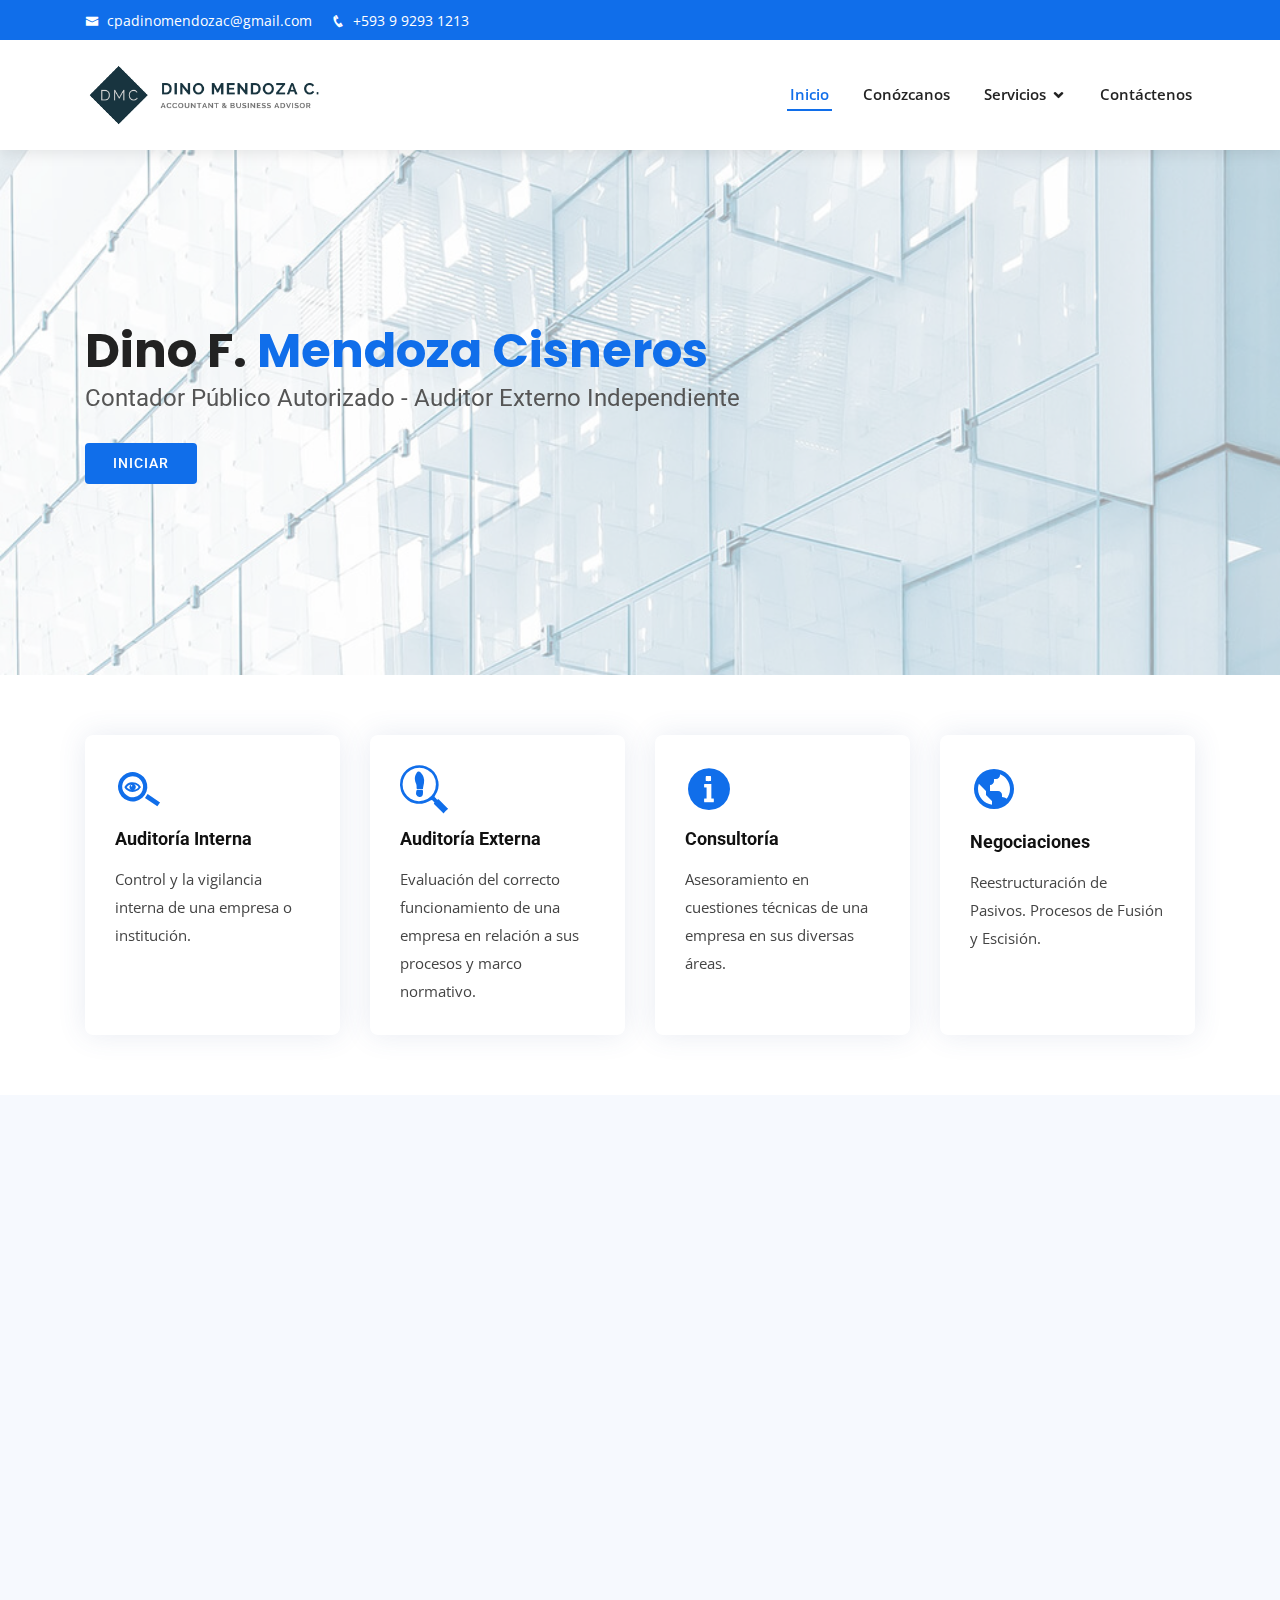
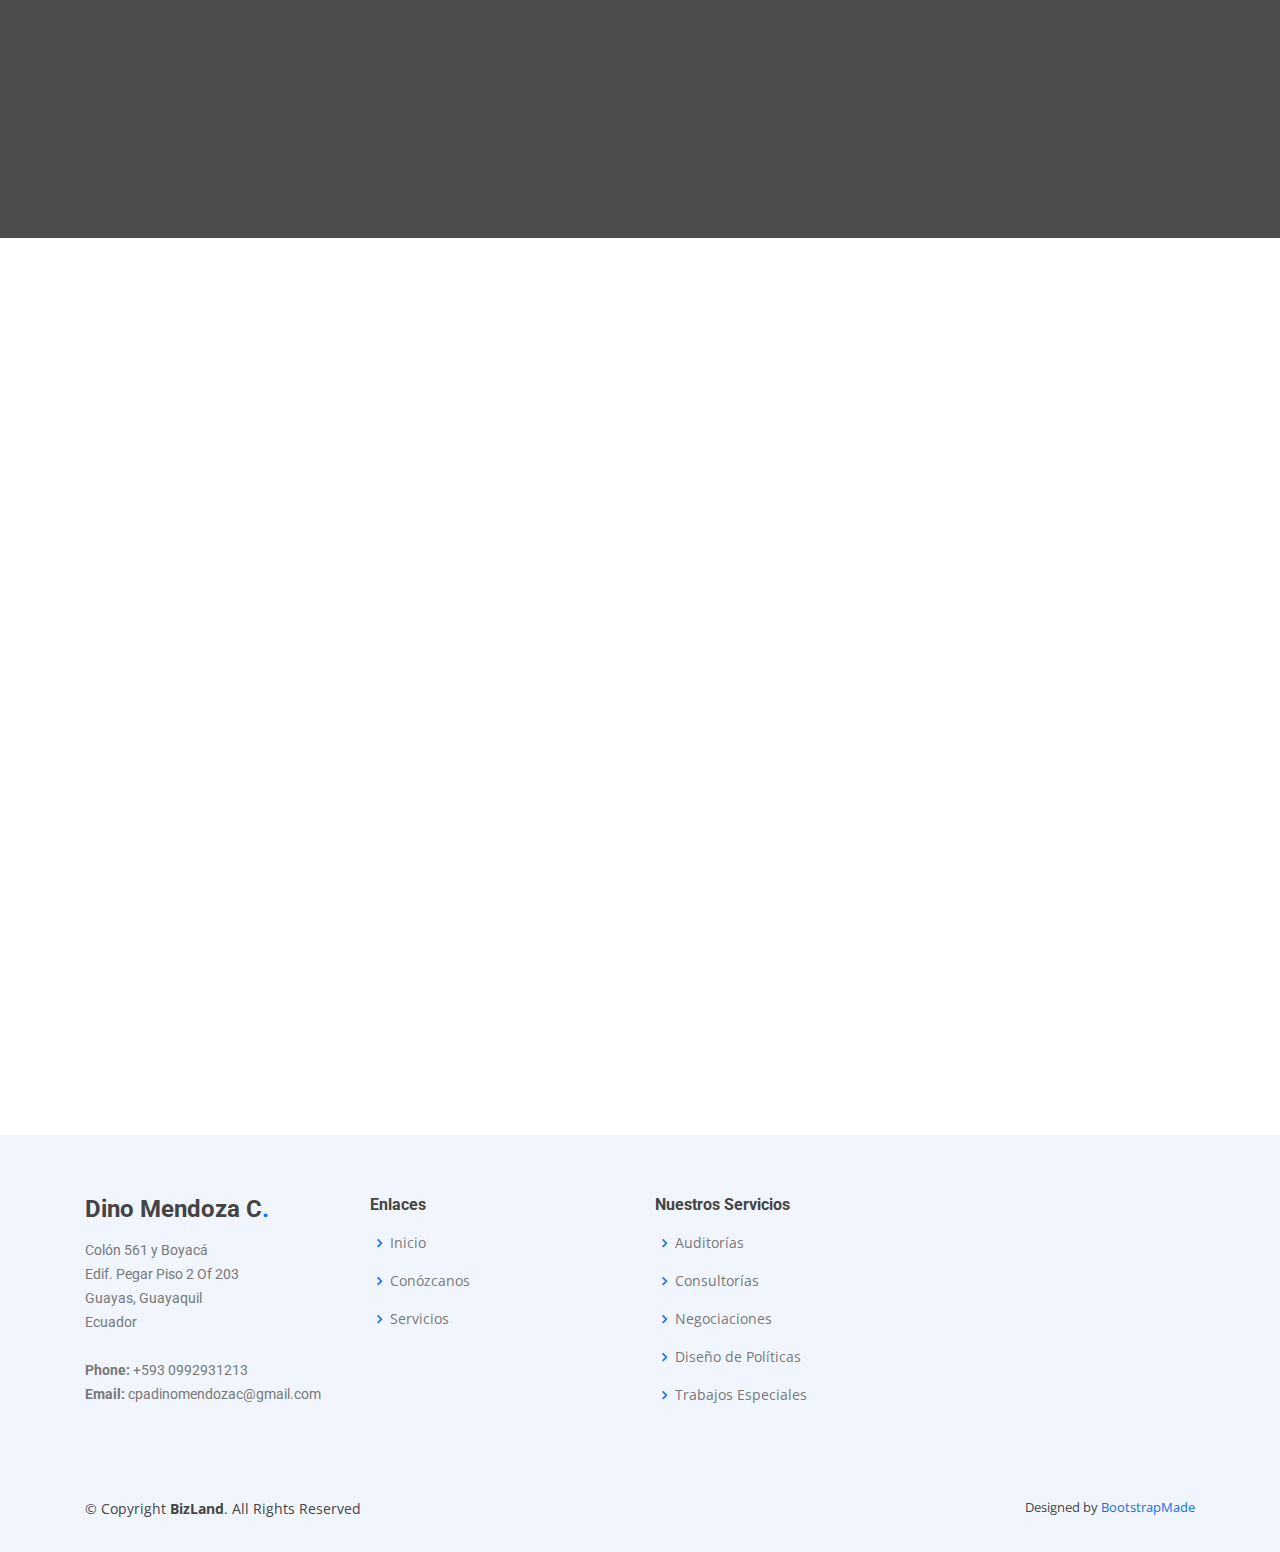
<file: BizLand/index.html>
<!DOCTYPE html>
<html lang="en">

<head>
  <meta charset="utf-8">
  <meta content="width=device-width, initial-scale=1.0" name="viewport">

  <title>Dino Mendoza Auditor - Inicio</title>
  <meta content="" name="description">
  <meta content="" name="keywords">

  <!-- Favicons -->
  <link href="assets/img/Logo/LogoShortBL.png" rel="icon">
  <!link href="assets/img/apple-touch-icon.png" rel="apple-touch-icon"-->

  <!-- Google Fonts -->
  <link href="https://fonts.googleapis.com/css?family=Open+Sans:300,300i,400,400i,600,600i,700,700i|Roboto:300,300i,400,400i,500,500i,600,600i,700,700i|Poppins:300,300i,400,400i,500,500i,600,600i,700,700i" rel="stylesheet">

  <!-- Vendor CSS Files -->
  <link href="assets/vendor/bootstrap/css/bootstrap.min.css" rel="stylesheet">
  <link href="assets/vendor/icofont/icofont.min.css" rel="stylesheet">
  <link href="assets/vendor/boxicons/css/boxicons.min.css" rel="stylesheet">
  <link href="assets/vendor/owl.carousel/assets/owl.carousel.min.css" rel="stylesheet">
  <link href="assets/vendor/venobox/venobox.css" rel="stylesheet">
  <link href="assets/vendor/aos/aos.css" rel="stylesheet">

  <!-- Template Main CSS File -->
  <link href="assets/css/style.css" rel="stylesheet">

  <!-- Script para envio de correos por js -->
  <script src="https://smtpjs.com/v3/smtp.js"></script>

  <!-- =======================================================
  * Template Name: BizLand - v1.1.1
  * Template URL: https://bootstrapmade.com/bizland-bootstrap-business-template/
  * Author: BootstrapMade.com
  * License: https://bootstrapmade.com/license/
  ======================================================== -->
</head>

<body>

  <!-- ======= Top Bar ======= -->
  <div id="topbar" class="d-none d-lg-flex align-items-center fixed-top">
    <div class="container d-flex">
      <div class="contact-info mr-auto">
        <i class="icofont-envelope"></i> <a href="mailto:cpadinomendozac@gmail.com">cpadinomendozac@gmail.com</a>
        <i class="icofont-phone"></i> +593 9 9293 1213
      </div>
      <div class="social-links">
        <!--a href="#" class="twitter"><i class="icofont-twitter"></i></a-->
        <!--a href="#" class="facebook"><i class="icofont-facebook"></i></a>
        <a href="#" class="instagram"><i class="icofont-instagram"></i></a>
        <a href="#" class="skype"><i class="icofont-skype"></i></a>
        <a href="#" class="linkedin"><i class="icofont-linkedin"></i></i></a-->
      </div>
    </div>
  </div>

  <!-- ======= Header ======= -->
  <header id="header" class="fixed-top">
    <div class="container d-flex align-items-center">

      <!--h1 class="logo mr-auto"><a href="index.html">Dino Mendoza - Auditor<span>.</span></a></h1-->
      <!-- Uncomment below if you prefer to use an image logo -->
      <a href="index.html" class="logo mr-auto"><img src="assets/img/Logo/LogoFull.png" alt=""></a>

      <nav class="nav-menu d-none d-lg-block">
        <ul>
          <li class="active"><a href="index.html">Inicio</a></li>
          <li><a href="#about">Conózcanos</a></li>
          <!--li><a href="#services">Servicios</a></li-->
          <!--li><a href="#portfolio">Portfolio</a></li-->
          <li class="drop-down"><a href="#services">Servicios</a>
            <ul>
              <!--li><a href="#">Drop Down 1</a></li-->
              <li class="drop-down"><a href="#">Auditoría</a>
                <ul>
                  <li><a href="#">Interna</a></li>
                  <li><a href="#">Externa</a></li>
                  <!--li><a href="#">Deep Drop Down 3</a></li-->
                  <!--li><a href="#">Deep Drop Down 4</a></li>
                  <li><a href="#">Deep Drop Down 5</a></li-->
                </ul>
              </li>
              <li><a href="#">Consultorías</a></li>
              <li><a href="#">Negociaciones</a></li>
              <li><a href="#">Diseño de Políticas</a></li>
              <li><a href="#">Trabajos Especiales</a></li>
            </ul>
          </li>
          <!--<li><a href="#team">Equipo</a></li>-->
          <li><a href="#contact">Contáctenos</a></li>

        </ul>
      </nav><!-- .nav-menu -->

    </div>
  </header><!-- End Header -->

  <!-- ======= Hero Section ======= -->
  <section id="hero" class="d-flex align-items-center">
    <div class="container" data-aos="zoom-out" data-aos-delay="100">
      <h1>Dino F. <span>Mendoza Cisneros</spa>
      </h1>
      <h2>Contador Público Autorizado - Auditor Externo Independiente</h2>
      <div class="d-flex">
        <a href="#about" class="btn-get-started scrollto">Iniciar</a>
        <!--<a href="https://www.youtube.com/watch?v=jDDaplaOz7Q" class="venobox btn-watch-video" data-vbtype="video" data-autoplay="true"> Watch Video <i class="icofont-play-alt-2"></i></a>-->
      </div>
    </div>
  </section><!-- End Hero -->

  <main id="main">

    <!-- ======= Featured Services Section ======= -->
    <section id="featured-services" class="featured-services">
      <div class="container" data-aos="fade-up">

        <div class="row">
          <div class="col-md-6 col-lg-3 d-flex align-items-stretch mb-5 mb-lg-0">
            <div class="icon-box" data-aos="fade-up" data-aos-delay="100">
              <div class="icon"><i class="icofont-look"></i></div>
              <h4 class="title"><a href="">Auditoría Interna</a></h4>
              <p class="description">Control y la vigilancia interna de una empresa o institución.</p>
            </div>
          </div>

          <div class="col-md-6 col-lg-3 d-flex align-items-stretch mb-5 mb-lg-0">
            <div class="icon-box" data-aos="fade-up" data-aos-delay="200">
              <div class="icon"><i class="icofont-investigation"></i></div>
              <h4 class="title"><a href="">Auditoría Externa</a></h4>
              <p class="description">Evaluación del correcto funcionamiento de una empresa en relación a sus procesos y marco normativo.</p>
            </div>
          </div>

          <div class="col-md-6 col-lg-3 d-flex align-items-stretch mb-5 mb-lg-0">
            <div class="icon-box" data-aos="fade-up" data-aos-delay="300">
              <div class="icon"><i class="icofont-info-circle"></i></div>
              <h4 class="title"><a href="">Consultoría</a></h4>
              <p class="description">Asesoramiento en cuestiones técnicas de una empresa en sus diversas áreas.</p>
            </div>
          </div>

          <div class="col-md-6 col-lg-3 d-flex align-items-stretch mb-5 mb-lg-0">
            <div class="icon-box" data-aos="fade-up" data-aos-delay="400">
              <div class="icon"><i class="bx bx-world"></i></div>
              <h4 class="title"><a href="">Negociaciones</a></h4>
              <p class="description">Reestructuración de Pasivos. Procesos de Fusión y Escisión.</p>
            </div>
          </div>

        </div>

      </div>
    </section><!-- End Featured Services Section -->

        <!-- ======= About Section ======= -->
    <section id="about" class="about section-bg">
      <div class="container" data-aos="fade-up">

        <div class="section-title">
          <h2>Nosotros</h2>
          <h3><span>Acerca de Nosotros</span></h3>
          <p>Somos una institucion destinada a la prestacion de servicios de contaduria y auditoria. Contamos con amplia trayectoria profesional en el campo de la Auditoría Financiera en firmas con representación internacional, en el área de Auditoría Interna en importantes grupos económico y empresas privadas del país; así como también en la Superintendencia de Economía Popular y Solidaria SEPS.</p>
        </div>

        <div class="row">
          <div class="col-lg-6" data-aos="zoom-out" data-aos-delay="100">
            <img src="assets/img/equipo.jpg" class="img-fluid" alt="">
          </div>
          <div class="col-lg-6 pt-4 pt-lg-0 content d-flex flex-column justify-content-center" data-aos="fade-up" data-aos-delay="100">
             <p class="font-italic">
              Contamos con personal de basta experiencia en variedad de áreas:
            </p>
            <ul>
              <li>
                <i class="bx bx-store-alt"></i>
                <div>
                  <h5>Auditoria Financiera</h5>
                  <p>Interna y Externa.</p>
                </div>
              </li>
              <li>
                <i class="bx bx-images"></i>
                <div>
                  <h5>Consultoría</h5>
                  <p>Contable, Financiera y Tributaria.</p>
                </div>
              </li>
              <li>
                <i class="bx bx-images"></i>
                <div>
                  <h5>Negociación</h5>
                  <p>Concierto y Reestructuración de Pasivos.</p>
                </div>
              </li>
            </ul>
            <p>
             </p>
          </div>
        </div>

      </div>
    </section><!-- End About Section -->


    <!-- ======= Skills Section ======= -->
    <!--section id="skills" class="skills">
      <div class="container" data-aos="fade-up">

        <div class="row skills-content">

          <div class="col-lg-6">

            <div class="progress">
              <span class="skill">HTML <i class="val">100%</i></span>
              <div class="progress-bar-wrap">
                <div class="progress-bar" role="progressbar" aria-valuenow="100" aria-valuemin="0" aria-valuemax="100"></div>
              </div>
            </div>

            <div class="progress">
              <span class="skill">CSS <i class="val">90%</i></span>
              <div class="progress-bar-wrap">
                <div class="progress-bar" role="progressbar" aria-valuenow="90" aria-valuemin="0" aria-valuemax="100"></div>
              </div>
            </div>

            <div class="progress">
              <span class="skill">JavaScript <i class="val">75%</i></span>
              <div class="progress-bar-wrap">
                <div class="progress-bar" role="progressbar" aria-valuenow="75" aria-valuemin="0" aria-valuemax="100"></div>
              </div>
            </div>

          </div>

          <div class="col-lg-6">

            <div class="progress">
              <span class="skill">PHP <i class="val">80%</i></span>
              <div class="progress-bar-wrap">
                <div class="progress-bar" role="progressbar" aria-valuenow="80" aria-valuemin="0" aria-valuemax="100"></div>
              </div>
            </div>

            <div class="progress">
              <span class="skill">WordPress/CMS <i class="val">90%</i></span>
              <div class="progress-bar-wrap">
                <div class="progress-bar" role="progressbar" aria-valuenow="90" aria-valuemin="0" aria-valuemax="100"></div>
              </div>
            </div>

            <div class="progress">
              <span class="skill">Photoshop <i class="val">55%</i></span>
              <div class="progress-bar-wrap">
                <div class="progress-bar" role="progressbar" aria-valuenow="55" aria-valuemin="0" aria-valuemax="100"></div>
              </div>
            </div>

          </div>

        </div>

      </div>
    </section--><!-- End Skills Section -->

    <!-- ======= Counts Section ======= -->
    <section id="counts" class="counts">
      <div class="container" data-aos="fade-up">

        <div class="row">

          <div class="col-lg-3 col-md-6">
            <div class="count-box">
              <i class="icofont-verification-check"></i>
              <span data-toggle="counter-up">232</span>
              <p>Clientes Satisfechos</p>
            </div>
          </div>

          <div class="col-lg-3 col-md-6 mt-5 mt-md-0">
            <div class="count-box">
              <i class="icofont-document-folder"></i>
              <span data-toggle="counter-up">183</span>
              <p>Proyectos Asesorados</p>
            </div>
          </div>

          <div class="col-lg-3 col-md-6 mt-5 mt-lg-0">
            <div class="count-box">
              <i class="icofont-businessman"></i>
              <span data-toggle="counter-up">25</span>
              <p>Años de Experiencia</p>
            </div>
          </div>

          <div class="col-lg-3 col-md-6 mt-5 mt-lg-0">
            <div class="count-box">
              <i class="icofont-users-alt-5"></i>
              <span data-toggle="counter-up">15</span>
              <p>Personal</p>
            </div>
          </div>

        </div>

      </div>
    </section><!-- End Counts Section -->

    <!-- ======= Clients Section ======= -->
    <!--section id="clients" class="clients section-bg">
      <div class="container" data-aos="zoom-in">

        <div class="row">

          <div class="col-lg-2 col-md-4 col-6 d-flex align-items-center justify-content-center">
            <img src="assets/img/clients/client-1.png" class="img-fluid" alt="">
          </div>

          <div class="col-lg-2 col-md-4 col-6 d-flex align-items-center justify-content-center">
            <img src="assets/img/clients/client-2.png" class="img-fluid" alt="">
          </div>

          <div class="col-lg-2 col-md-4 col-6 d-flex align-items-center justify-content-center">
            <img src="assets/img/clients/client-3.png" class="img-fluid" alt="">
          </div>

          <div class="col-lg-2 col-md-4 col-6 d-flex align-items-center justify-content-center">
            <img src="assets/img/clients/client-4.png" class="img-fluid" alt="">
          </div>

          <div class="col-lg-2 col-md-4 col-6 d-flex align-items-center justify-content-center">
            <img src="assets/img/clients/client-5.png" class="img-fluid" alt="">
          </div>

          <div class="col-lg-2 col-md-4 col-6 d-flex align-items-center justify-content-center">
            <img src="assets/img/clients/client-6.png" class="img-fluid" alt="">
          </div>

        </div>

      </div>
    </section--><!-- End Clients Section -->

    <!-- ======= Services Section ======= -->
    <section id="services" class="services">
      <div class="container" data-aos="fade-up">

        <div class="section-title">
          <h2>Servicios</h2>
          <h3>Revisa nuestros <span>Servicios</span></h3>
          <!--p>Ut possimus qui ut temporibus culpa velit eveniet modi omnis est adipisci expedita at voluptas atque vitae autem.</p-->
        </div>

        <div class="row">
          <div class="col-lg-4 col-md-6 d-flex align-items-stretch" data-aos="zoom-in" data-aos-delay="100">
            <div class="icon-box">
              <div class="icon"><i class="icofont-investigation"></i></div>
              <h4><a href="">Auditoría Externa</a></h4>
              <p>Evaluación del correcto funcionamiento de una empresa en relación a sus procesos y marco normativo.</p>
            </div>
          </div>

          <div class="col-lg-4 col-md-6 d-flex align-items-stretch mt-4 mt-md-0" data-aos="zoom-in" data-aos-delay="200">
            <div class="icon-box">
              <div class="icon"><i class="icofont-look"></i></div>
              <h4><a href="">Auditoría Interna</a></h4>
              <p>Control y la vigilancia interna de una empresa o institución.</p>
            </div>
          </div>

          <div class="col-lg-4 col-md-6 d-flex align-items-stretch mt-4 mt-lg-0" data-aos="zoom-in" data-aos-delay="300">
            <div class="icon-box">
              <div class="icon"><i class="icofont-info-circle"></i></div>
              <h4><a href="">Consultorías</a></h4>
              <p>Asesoramiento en cuestiones técnicas de una empresa en sus diversas áreas.</p>
            </div>
          </div>

          <div class="col-lg-4 col-md-6 d-flex align-items-stretch mt-4" data-aos="zoom-in" data-aos-delay="100">
            <div class="icon-box">
              <div class="icon"><i class="bx bx-world"></i></div>
              <h4><a href="">Negociación</a></h4>
              <p>Reestructuración de Pasivos. Procesos de Fusión y Escisión.</p>
            </div>
          </div>

          <div class="col-lg-4 col-md-6 d-flex align-items-stretch mt-4" data-aos="zoom-in" data-aos-delay="200">
            <div class="icon-box">
              <div class="icon"><i class="icofont-law-document"></i></div>
              <h4><a href="">Diseño de políticas</a></h4>
              <p>Diseño e implementación de reglamentos y procedimientos de control interno.</p>
            </div>
          </div>

          <div class="col-lg-4 col-md-6 d-flex align-items-stretch mt-4" data-aos="zoom-in" data-aos-delay="300">
            <div class="icon-box">
              <div class="icon"><i class="icofont-handshake-deal"></i></div>
              <h4><a href="">Trabajos especiales</a></h4>
              <p>Procedimientos Convenidos.</p>
            </div>
          </div>

        </div>

      </div>
    </section><!-- End Services Section -->

    <!-- ======= Testimonials Section ======= -->
    <section id="testimonials" class="testimonials">
      <div class="container" data-aos="zoom-in">

        <div class="owl-carousel testimonials-carousel">

          <div class="testimonial-item">
            <img src="assets/img/testimonials/warren-buffet.jpg" class="testimonial-img" alt="">
            <h3>Warren E. Buffet</h3>
            <h4>CEO BErkshire Hathaway, Inversor, Empresario, Filántropo</h4>
            <p>
              <i class="bx bxs-quote-alt-left quote-icon-left"></i>
              Contrata a los mejores y déjalos hacer lo que saben. Si no, contrata a los más baratos y que hagan lo que tú dices. 
              <i class="bx bxs-quote-alt-right quote-icon-right"></i>
            </p>
          </div>

          <!--div class="testimonial-item">
            <img src="assets/img/testimonials/testimonials-2.jpg" class="testimonial-img" alt="">
            <p>
              <i class="bx bxs-quote-alt-left quote-icon-left"></i>
              Export tempor illum tamen malis malis eram quae irure esse labore quem cillum quid cillum eram malis quorum velit fore eram velit sunt aliqua noster fugiat irure amet legam anim culpa.
              <i class="bx bxs-quote-alt-right quote-icon-right"></i>
            </p>
            <h3>Sara Wilsson</h3>
            <h4>Designer</h4>
          </div>

          <div class="testimonial-item">
            <img src="assets/img/testimonials/testimonials-3.jpg" class="testimonial-img" alt="">
            <h3>Jena Karlis</h3>
            <h4>Store Owner</h4>
            <p>
              <i class="bx bxs-quote-alt-left quote-icon-left"></i>
              Enim nisi quem export duis labore cillum quae magna enim sint quorum nulla quem veniam duis minim tempor labore quem eram duis noster aute amet eram fore quis sint minim.
              <i class="bx bxs-quote-alt-right quote-icon-right"></i>
            </p>
          </div>

          <div class="testimonial-item">
            <img src="assets/img/testimonials/testimonials-4.jpg" class="testimonial-img" alt="">
            <h3>Matt Brandon</h3>
            <h4>Freelancer</h4>
            <p>
              <i class="bx bxs-quote-alt-left quote-icon-left"></i>
              Fugiat enim eram quae cillum dolore dolor amet nulla culpa multos export minim fugiat minim velit minim dolor enim duis veniam ipsum anim magna sunt elit fore quem dolore labore illum veniam.
              <i class="bx bxs-quote-alt-right quote-icon-right"></i>
            </p>
          </div>

          <div class="testimonial-item">
            <img src="assets/img/testimonials/testimonials-5.jpg" class="testimonial-img" alt="">
            <h3>John Larson</h3>
            <h4>Entrepreneur</h4>
            <p>
              <i class="bx bxs-quote-alt-left quote-icon-left"></i>
              Quis quorum aliqua sint quem legam fore sunt eram irure aliqua veniam tempor noster veniam enim culpa labore duis sunt culpa nulla illum cillum fugiat legam esse veniam culpa fore nisi cillum quid.
              <i class="bx bxs-quote-alt-right quote-icon-right"></i>
            </p>
          </div-->

        </div>

      </div>
    </section><!-- End Testimonials Section -->

    <!-- ======= Portfolio Section ======= -->
    <!--section id="portfolio" class="portfolio">
      <div class="container" data-aos="fade-up">

        <div class="section-title">
          <h2>Portfolio</h2>
          <h3>Check our <span>Portfolio</span></h3>
          <p>Ut possimus qui ut temporibus culpa velit eveniet modi omnis est adipisci expedita at voluptas atque vitae autem.</p>
        </div>

        <div class="row" data-aos="fade-up" data-aos-delay="100">
          <div class="col-lg-12 d-flex justify-content-center">
            <ul id="portfolio-flters">
              <li data-filter="*" class="filter-active">All</li>
              <li data-filter=".filter-app">App</li>
              <li data-filter=".filter-card">Card</li>
              <li data-filter=".filter-web">Web</li>
            </ul>
          </div>
        </div>

        <div class="row portfolio-container" data-aos="fade-up" data-aos-delay="200">

          <div class="col-lg-4 col-md-6 portfolio-item filter-app">
            <img src="assets/img/portfolio/portfolio-1.jpg" class="img-fluid" alt="">
            <div class="portfolio-info">
              <h4>App 1</h4>
              <p>App</p>
              <a href="assets/img/portfolio/portfolio-1.jpg" data-gall="portfolioGallery" class="venobox preview-link" title="App 1"><i class="bx bx-plus"></i></a>
              <a href="portfolio-details.html" class="details-link" title="More Details"><i class="bx bx-link"></i></a>
            </div>
          </div>

          <div class="col-lg-4 col-md-6 portfolio-item filter-web">
            <img src="assets/img/portfolio/portfolio-2.jpg" class="img-fluid" alt="">
            <div class="portfolio-info">
              <h4>Web 3</h4>
              <p>Web</p>
              <a href="assets/img/portfolio/portfolio-2.jpg" data-gall="portfolioGallery" class="venobox preview-link" title="Web 3"><i class="bx bx-plus"></i></a>
              <a href="portfolio-details.html" class="details-link" title="More Details"><i class="bx bx-link"></i></a>
            </div>
          </div>

          <div class="col-lg-4 col-md-6 portfolio-item filter-app">
            <img src="assets/img/portfolio/portfolio-3.jpg" class="img-fluid" alt="">
            <div class="portfolio-info">
              <h4>App 2</h4>
              <p>App</p>
              <a href="assets/img/portfolio/portfolio-3.jpg" data-gall="portfolioGallery" class="venobox preview-link" title="App 2"><i class="bx bx-plus"></i></a>
              <a href="portfolio-details.html" class="details-link" title="More Details"><i class="bx bx-link"></i></a>
            </div>
          </div>

          <div class="col-lg-4 col-md-6 portfolio-item filter-card">
            <img src="assets/img/portfolio/portfolio-4.jpg" class="img-fluid" alt="">
            <div class="portfolio-info">
              <h4>Card 2</h4>
              <p>Card</p>
              <a href="assets/img/portfolio/portfolio-4.jpg" data-gall="portfolioGallery" class="venobox preview-link" title="Card 2"><i class="bx bx-plus"></i></a>
              <a href="portfolio-details.html" class="details-link" title="More Details"><i class="bx bx-link"></i></a>
            </div>
          </div>

          <div class="col-lg-4 col-md-6 portfolio-item filter-web">
            <img src="assets/img/portfolio/portfolio-5.jpg" class="img-fluid" alt="">
            <div class="portfolio-info">
              <h4>Web 2</h4>
              <p>Web</p>
              <a href="assets/img/portfolio/portfolio-5.jpg" data-gall="portfolioGallery" class="venobox preview-link" title="Web 2"><i class="bx bx-plus"></i></a>
              <a href="portfolio-details.html" class="details-link" title="More Details"><i class="bx bx-link"></i></a>
            </div>
          </div>

          <div class="col-lg-4 col-md-6 portfolio-item filter-app">
            <img src="assets/img/portfolio/portfolio-6.jpg" class="img-fluid" alt="">
            <div class="portfolio-info">
              <h4>App 3</h4>
              <p>App</p>
              <a href="assets/img/portfolio/portfolio-6.jpg" data-gall="portfolioGallery" class="venobox preview-link" title="App 3"><i class="bx bx-plus"></i></a>
              <a href="portfolio-details.html" class="details-link" title="More Details"><i class="bx bx-link"></i></a>
            </div>
          </div>

          <div class="col-lg-4 col-md-6 portfolio-item filter-card">
            <img src="assets/img/portfolio/portfolio-7.jpg" class="img-fluid" alt="">
            <div class="portfolio-info">
              <h4>Card 1</h4>
              <p>Card</p>
              <a href="assets/img/portfolio/portfolio-7.jpg" data-gall="portfolioGallery" class="venobox preview-link" title="Card 1"><i class="bx bx-plus"></i></a>
              <a href="portfolio-details.html" class="details-link" title="More Details"><i class="bx bx-link"></i></a>
            </div>
          </div>

          <div class="col-lg-4 col-md-6 portfolio-item filter-card">
            <img src="assets/img/portfolio/portfolio-8.jpg" class="img-fluid" alt="">
            <div class="portfolio-info">
              <h4>Card 3</h4>
              <p>Card</p>
              <a href="assets/img/portfolio/portfolio-8.jpg" data-gall="portfolioGallery" class="venobox preview-link" title="Card 3"><i class="bx bx-plus"></i></a>
              <a href="portfolio-details.html" class="details-link" title="More Details"><i class="bx bx-link"></i></a>
            </div>
          </div>

          <div class="col-lg-4 col-md-6 portfolio-item filter-web">
            <img src="assets/img/portfolio/portfolio-9.jpg" class="img-fluid" alt="">
            <div class="portfolio-info">
              <h4>Web 3</h4>
              <p>Web</p>
              <a href="assets/img/portfolio/portfolio-9.jpg" data-gall="portfolioGallery" class="venobox preview-link" title="Web 3"><i class="bx bx-plus"></i></a>
              <a href="portfolio-details.html" class="details-link" title="More Details"><i class="bx bx-link"></i></a>
            </div>
          </div>

        </div>

      </div>
    </section--><!-- End Portfolio Section -->

    <!-- ======= Team Section ======= -->
    <!--section id="team" class="team section-bg">
      <div class="container" data-aos="fade-up">

        <div class="section-title">
          <h2>Equipo</h2>
          <h3>Nuestro <span>Equipo</span></h3>
          <p>Conformado por profesionales con años de experiencia para brindarle el mejor servicio.</p>
        </div>

        <div class="row">

          <div class="col-lg-3 col-md-6 d-flex align-items-stretch" data-aos="fade-up" data-aos-delay="100">
            <div class="member">
              <div class="member-img">
                <img src="assets/img/team/team-1.jpg" class="img-fluid" alt="">
                <div class="social">
                  <a href=""><i class="icofont-twitter"></i></a>
                  <a href=""><i class="icofont-facebook"></i></a>
                  <a href=""><i class="icofont-instagram"></i></a>
                  <a href=""><i class="icofont-linkedin"></i></a>
                </div>
              </div>
              <div class="member-info">
                <h4>Dino Mendoza</h4>
                <span>Auditor Líder</span>
              </div>
            </div>
          </div>

          <div class="col-lg-3 col-md-6 d-flex align-items-stretch" data-aos="fade-up" data-aos-delay="200">
            <div class="member">
              <div class="member-img">
                <img src="assets/img/team/team-2.jpg" class="img-fluid" alt="">
                <div class="social">
                  <a href=""><i class="icofont-twitter"></i></a>
                  <a href=""><i class="icofont-facebook"></i></a>
                  <a href=""><i class="icofont-instagram"></i></a>
                  <a href=""><i class="icofont-linkedin"></i></a>
                </div>
              </div>
              <div class="member-info">
                <h4>Sarah Jhonson</h4>
                <span>Product Manager</span>
              </div>
            </div>
          </div>

          <div class="col-lg-3 col-md-6 d-flex align-items-stretch" data-aos="fade-up" data-aos-delay="300">
            <div class="member">
              <div class="member-img">
                <img src="assets/img/team/team-3.jpg" class="img-fluid" alt="">
                <div class="social">
                  <a href=""><i class="icofont-twitter"></i></a>
                  <a href=""><i class="icofont-facebook"></i></a>
                  <a href=""><i class="icofont-instagram"></i></a>
                  <a href=""><i class="icofont-linkedin"></i></a>
                </div>
              </div>
              <div class="member-info">
                <h4>William Anderson</h4>
                <span>CTO</span>
              </div>
            </div>
          </div-->

          <!--div class="col-lg-3 col-md-6 d-flex align-items-stretch" data-aos="fade-up" data-aos-delay="400">
            <div class="member">
              <div class="member-img">
                <img src="assets/img/team/team-4.jpg" class="img-fluid" alt="">
                <div class="social">
                  <a href=""><i class="icofont-twitter"></i></a>
                  <a href=""><i class="icofont-facebook"></i></a>
                  <a href=""><i class="icofont-instagram"></i></a>
                  <a href=""><i class="icofont-linkedin"></i></a>
                </div>
              </div>
              <div class="member-info">
                <h4>Amanda Jepson</h4>
                <span>Accountant</span>
              </div>
            </div>
          </div>

        </div>

      </div>
    </section--><!-- End Team Section -->

    <!-- ======= Pricing Section ======= -->
    <!--section id="pricing" class="pricing">
      <div class="container" data-aos="fade-up">

        <div class="section-title">
          <h2>Pricing</h2>
          <h3>Check our <span>Pricing</span></h3>
          <p>Ut possimus qui ut temporibus culpa velit eveniet modi omnis est adipisci expedita at voluptas atque vitae autem.</p>
        </div>

        <div class="row">

          <div class="col-lg-3 col-md-6" data-aos="fade-up" data-aos-delay="100">
            <div class="box">
              <h3>Free</h3>
              <h4><sup>$</sup>0<span> / month</span></h4>
              <ul>
                <li>Aida dere</li>
                <li>Nec feugiat nisl</li>
                <li>Nulla at volutpat dola</li>
                <li class="na">Pharetra massa</li>
                <li class="na">Massa ultricies mi</li>
              </ul>
              <div class="btn-wrap">
                <a href="#" class="btn-buy">Buy Now</a>
              </div>
            </div>
          </div>

          <div class="col-lg-3 col-md-6 mt-4 mt-md-0" data-aos="fade-up" data-aos-delay="200">
            <div class="box featured">
              <h3>Business</h3>
              <h4><sup>$</sup>19<span> / month</span></h4>
              <ul>
                <li>Aida dere</li>
                <li>Nec feugiat nisl</li>
                <li>Nulla at volutpat dola</li>
                <li>Pharetra massa</li>
                <li class="na">Massa ultricies mi</li>
              </ul>
              <div class="btn-wrap">
                <a href="#" class="btn-buy">Buy Now</a>
              </div>
            </div>
          </div>

          <div class="col-lg-3 col-md-6 mt-4 mt-lg-0" data-aos="fade-up" data-aos-delay="300">
            <div class="box">
              <h3>Developer</h3>
              <h4><sup>$</sup>29<span> / month</span></h4>
              <ul>
                <li>Aida dere</li>
                <li>Nec feugiat nisl</li>
                <li>Nulla at volutpat dola</li>
                <li>Pharetra massa</li>
                <li>Massa ultricies mi</li>
              </ul>
              <div class="btn-wrap">
                <a href="#" class="btn-buy">Buy Now</a>
              </div>
            </div>
          </div>

          <div class="col-lg-3 col-md-6 mt-4 mt-lg-0" data-aos="fade-up" data-aos-delay="400">
            <div class="box">
              <span class="advanced">Advanced</span>
              <h3>Ultimate</h3>
              <h4><sup>$</sup>49<span> / month</span></h4>
              <ul>
                <li>Aida dere</li>
                <li>Nec feugiat nisl</li>
                <li>Nulla at volutpat dola</li>
                <li>Pharetra massa</li>
                <li>Massa ultricies mi</li>
              </ul>
              <div class="btn-wrap">
                <a href="#" class="btn-buy">Buy Now</a>
              </div>
            </div>
          </div>

        </div>

      </div>
    </section--><!-- End Pricing Section -->

    <!-- ======= Frequently Asked Questions Section ======= -->
    <!--section id="faq" class="faq section-bg">
      <div class="container" data-aos="fade-up">

        <div class="section-title">
          <h2>F.A.Q</h2>
          <h3><span>Preguntas</span> Frecuentes</h3>
          <p>Ut possimus qui ut temporibus culpa velit eveniet modi omnis est adipisci expedita at voluptas atque vitae autem.</p>
        </div>

        <ul class="faq-list" data-aos="fade-up" data-aos-delay="100">

          <li>
            <a data-toggle="collapse" class="" href="#faq1">Non consectetur a erat nam at lectus urna duis? <i class="icofont-simple-up"></i></a>
            <div id="faq1" class="collapse show" data-parent=".faq-list">
              <p>
                Feugiat pretium nibh ipsum consequat. Tempus iaculis urna id volutpat lacus laoreet non curabitur gravida. Venenatis lectus magna fringilla urna porttitor rhoncus dolor purus non.
              </p>
            </div>
          </li>

          <li>
            <a data-toggle="collapse" href="#faq2" class="collapsed">Feugiat scelerisque varius morbi enim nunc faucibus a pellentesque? <i class="icofont-simple-up"></i></a>
            <div id="faq2" class="collapse" data-parent=".faq-list">
              <p>
                Dolor sit amet consectetur adipiscing elit pellentesque habitant morbi. Id interdum velit laoreet id donec ultrices. Fringilla phasellus faucibus scelerisque eleifend donec pretium. Est pellentesque elit ullamcorper dignissim. Mauris ultrices eros in cursus turpis massa tincidunt dui.
              </p>
            </div>
          </li>

          <li>
            <a data-toggle="collapse" href="#faq3" class="collapsed">Dolor sit amet consectetur adipiscing elit pellentesque habitant morbi? <i class="icofont-simple-up"></i></a>
            <div id="faq3" class="collapse" data-parent=".faq-list">
              <p>
                Eleifend mi in nulla posuere sollicitudin aliquam ultrices sagittis orci. Faucibus pulvinar elementum integer enim. Sem nulla pharetra diam sit amet nisl suscipit. Rutrum tellus pellentesque eu tincidunt. Lectus urna duis convallis convallis tellus. Urna molestie at elementum eu facilisis sed odio morbi quis
              </p>
            </div>
          </li>

          <li>
            <a data-toggle="collapse" href="#faq4" class="collapsed">Ac odio tempor orci dapibus. Aliquam eleifend mi in nulla? <i class="icofont-simple-up"></i></a>
            <div id="faq4" class="collapse" data-parent=".faq-list">
              <p>
                Dolor sit amet consectetur adipiscing elit pellentesque habitant morbi. Id interdum velit laoreet id donec ultrices. Fringilla phasellus faucibus scelerisque eleifend donec pretium. Est pellentesque elit ullamcorper dignissim. Mauris ultrices eros in cursus turpis massa tincidunt dui.
              </p>
            </div>
          </li>

          <li>
            <a data-toggle="collapse" href="#faq5" class="collapsed">Tempus quam pellentesque nec nam aliquam sem et tortor consequat? <i class="icofont-simple-up"></i></a>
            <div id="faq5" class="collapse" data-parent=".faq-list">
              <p>
                Molestie a iaculis at erat pellentesque adipiscing commodo. Dignissim suspendisse in est ante in. Nunc vel risus commodo viverra maecenas accumsan. Sit amet nisl suscipit adipiscing bibendum est. Purus gravida quis blandit turpis cursus in
              </p>
            </div>
          </li>

          <li>
            <a data-toggle="collapse" href="#faq6" class="collapsed">Tortor vitae purus faucibus ornare. Varius vel pharetra vel turpis nunc eget lorem dolor? <i class="icofont-simple-up"></i></a>
            <div id="faq6" class="collapse" data-parent=".faq-list">
              <p>
                Laoreet sit amet cursus sit amet dictum sit amet justo. Mauris vitae ultricies leo integer malesuada nunc vel. Tincidunt eget nullam non nisi est sit amet. Turpis nunc eget lorem dolor sed. Ut venenatis tellus in metus vulputate eu scelerisque. Pellentesque diam volutpat commodo sed egestas egestas fringilla phasellus faucibus. Nibh tellus molestie nunc non blandit massa enim nec.
              </p>
            </div>
          </li>

        </ul>

      </div>
    </section--><!-- End Frequently Asked Questions Section -->

    <!-- ======= Contact Section ======= -->
    <section id="contact" class="contact">
      <div class="container" data-aos="fade-up">
        <div class="section-title">
          <h2>Contacto</h2>
          <h3><span>Contáctenos</span></h3>
          <p>Ubíquenos a través de nuestra dirección de correo electrónico o llamando a nuestra línea telefónica, puede encontrarnos también en WhatsApp o llenar el formulario con sus datos para poder contactar con usted.</p>
        </div>
        <div class="row" data-aos="fade-up" data-aos-delay="100">
          <div class="col-lg-6">
            <div class="info-box mb-4">
              <i class="bx bx-map"></i>
              <h3>Dirección</h3>
              <p>Colón 561 y boyacá, Edif.Pegar Piso 2 of 203</p>
            </div>
          </div>

          <div class="col-lg-3 col-md-6">
            <div class="info-box  mb-4">
              <i class="bx bx-envelope"></i>
              <h3>Correo</h3>
              <p>cpadinomendozac@gmail.com</p>
            </div>
          </div>

          <div class="col-lg-3 col-md-6">
            <div class="info-box  mb-4">
              <i class="bx bx-phone-call"></i>
              <h3>Llámenos</h3>
              <p>+593 0992931213</p>
            </div>
          </div>

        </div>

        <div class="row" data-aos="fade-up" data-aos-delay="100">

          <div class="col-lg-6 ">
            <iframe src="https://www.google.com/maps/d/u/0/embed?mid=1DdKo62ga6VF0WYWsSCSd0Nv8c5tMtZxR" width=100% height="384px" allowfullscreen></iframe>
          </div>

          <div class="col-lg-6">
          	<!--action="forms/contact.php"-->
            <form action="forms/contact.php" id="formularioContacto" method="post" role="form" class="php-email-form">
              <div class="form-row">
                <div class="col form-group">
                  <input type="text" name="name" class="form-control" id="name" placeholder="Nombre" data-rule="minlen:4" data-msg="Por favor, ingrese al menos 4 caracteres" />
                  <div class="validate"></div>
                </div>
                <div class="col form-group">
                  <input type="email" class="form-control" name="email" id="email" placeholder="Correo" data-rule="email" data-msg="Por favor, ingrese una dirección de correo valida" />
                  <div class="validate"></div>
                </div>
              </div>
              <div class="form-group">
                <input type="text" class="form-control" name="subject" id="subject" placeholder="Tema" data-rule="minlen:4" data-msg="Por favor, ingrese al menos 8 caracteres de Tema" />
                <div class="validate"></div>
              </div>
              <div class="form-group">
                <textarea class="form-control" name="message" rows="5" data-rule="required" data-msg="Por favor, dejenos su mensaje" placeholder="Mensaje"></textarea>
                <div class="validate"></div>
              </div>
              <div class="mb-3">
                <div class="loading">Loading</div>
                <div class="error-message"></div>
                <div class="sent-message">¡Su mensaje ha sido enviado!</div>
              </div>
              <div class="text-center"><button id="submitForm" type="submit" name="submit">Enviar Mensaje</button></div>
            </form>
          </div>

        </div>

      </div>
    </section><!-- End Contact Section -->

  </main><!-- End #main -->

  <!-- ======= Footer ======= -->
  <footer id="footer">

    <!--<div class="footer-newsletter">
      <div class="container">
        <div class="row justify-content-center">
          <div class="col-lg-6">
            <h4>Suscríbase a nuestro boletín</h4>
            <p>Regístrese con su dirección de correo para recibir notificaciones acerca de promociones y nuevos servicios.</p>
            <form action="" method="post">
              <input type="email" name="email"><input type="submit" value="Suscribirse">
            </form>
          </div>
        </div>
      </div>
    </div>-->

    <div class="footer-top">
      <div class="container">
        <div class="row">

          <div class="col-lg-3 col-md-6 footer-contact">
            <h3>Dino Mendoza C<span>.</span></h3>
            <p>
              Colón 561 y Boyacá<br>
              Edif. Pegar Piso 2 Of 203<br>
              Guayas, Guayaquil<br>
              Ecuador <br><br>
              <strong>Phone:</strong> +593 0992931213<br>
              <strong>Email:</strong> cpadinomendozac@gmail.com<br>
            </p>
          </div>

          <div class="col-lg-3 col-md-6 footer-links">
            <h4>Enlaces</h4>
            <ul>
              <li><i class="bx bx-chevron-right"></i> <a href="#">Inicio</a></li>
              <li><i class="bx bx-chevron-right"></i> <a href="#">Conózcanos</a></li>
              <li><i class="bx bx-chevron-right"></i> <a href="#">Servicios</a></li>
            </ul>
          </div>

          <div class="col-lg-3 col-md-6 footer-links">
            <h4>Nuestros Servicios</h4>
            <ul>
              <li><i class="bx bx-chevron-right"></i> <a href="#">Auditorías</a></li>
              <li><i class="bx bx-chevron-right"></i> <a href="#">Consultorías</a></li>
              <li><i class="bx bx-chevron-right"></i> <a href="#">Negociaciones</a></li>
              <li><i class="bx bx-chevron-right"></i> <a href="#">Diseño de Políticas</a></li>
              <li><i class="bx bx-chevron-right"></i> <a href="#">Trabajos Especiales</a></li>
            </ul>
          </div>

          <!--div class="col-lg-3 col-md-6 footer-links">
            <h4>Nuestras Redes Sociales</h4>
            <p>Encuentros en cualquiera de nuestras redes sociales</p>
            <div class="social-links mt-3">
              <a href="#" class="twitter"><i class="bx bxl-twitter"></i></a>
              <a href="#" class="facebook"><i class="bx bxl-facebook"></i></a>
              <a href="#" class="instagram"><i class="bx bxl-instagram"></i></a>
              <a href="#" class="google-plus"><i class="bx bxl-skype"></i></a>
              <a href="#" class="linkedin"><i class="bx bxl-linkedin"></i></a>
            </div>
          </div-->

        </div>
      </div>
    </div>

    <div class="container py-4">
      <div class="copyright">
        &copy; Copyright <strong><span>BizLand</span></strong>. All Rights Reserved
      </div>
      <div class="credits">
        <!-- All the links in the footer should remain intact. -->
        <!-- You can delete the links only if you purchased the pro version. -->
        <!-- Licensing information: https://bootstrapmade.com/license/ -->
        <!-- Purchase the pro version with working PHP/AJAX contact form: https://bootstrapmade.com/bizland-bootstrap-business-template/ -->
        Designed by <a href="https://bootstrapmade.com/">BootstrapMade</a>
      </div>
    </div>
  </footer><!-- End Footer -->

  <div id="preloader"></div>
  <a href="#" class="back-to-top"><i class="icofont-simple-up"></i></a>

  <!-- Vendor JS Files -->
  <script src="assets/vendor/jquery/jquery.min.js"></script>
  <script src="assets/vendor/bootstrap/js/bootstrap.bundle.min.js"></script>
  <script src="assets/vendor/jquery.easing/jquery.easing.min.js"></script>
  <script src="assets/vendor/php-email-form/validate.js"></script>
  <script src="assets/vendor/waypoints/jquery.waypoints.min.js"></script>
  <script src="assets/vendor/counterup/counterup.min.js"></script>
  <script src="assets/vendor/owl.carousel/owl.carousel.min.js"></script>
  <script src="assets/vendor/isotope-layout/isotope.pkgd.min.js"></script>
  <script src="assets/vendor/venobox/venobox.min.js"></script>
  <script src="assets/vendor/aos/aos.js"></script>

  <!-- Template Main JS File -->
  <script src="assets/js/main.js"></script>

</body>

</html>
</file>
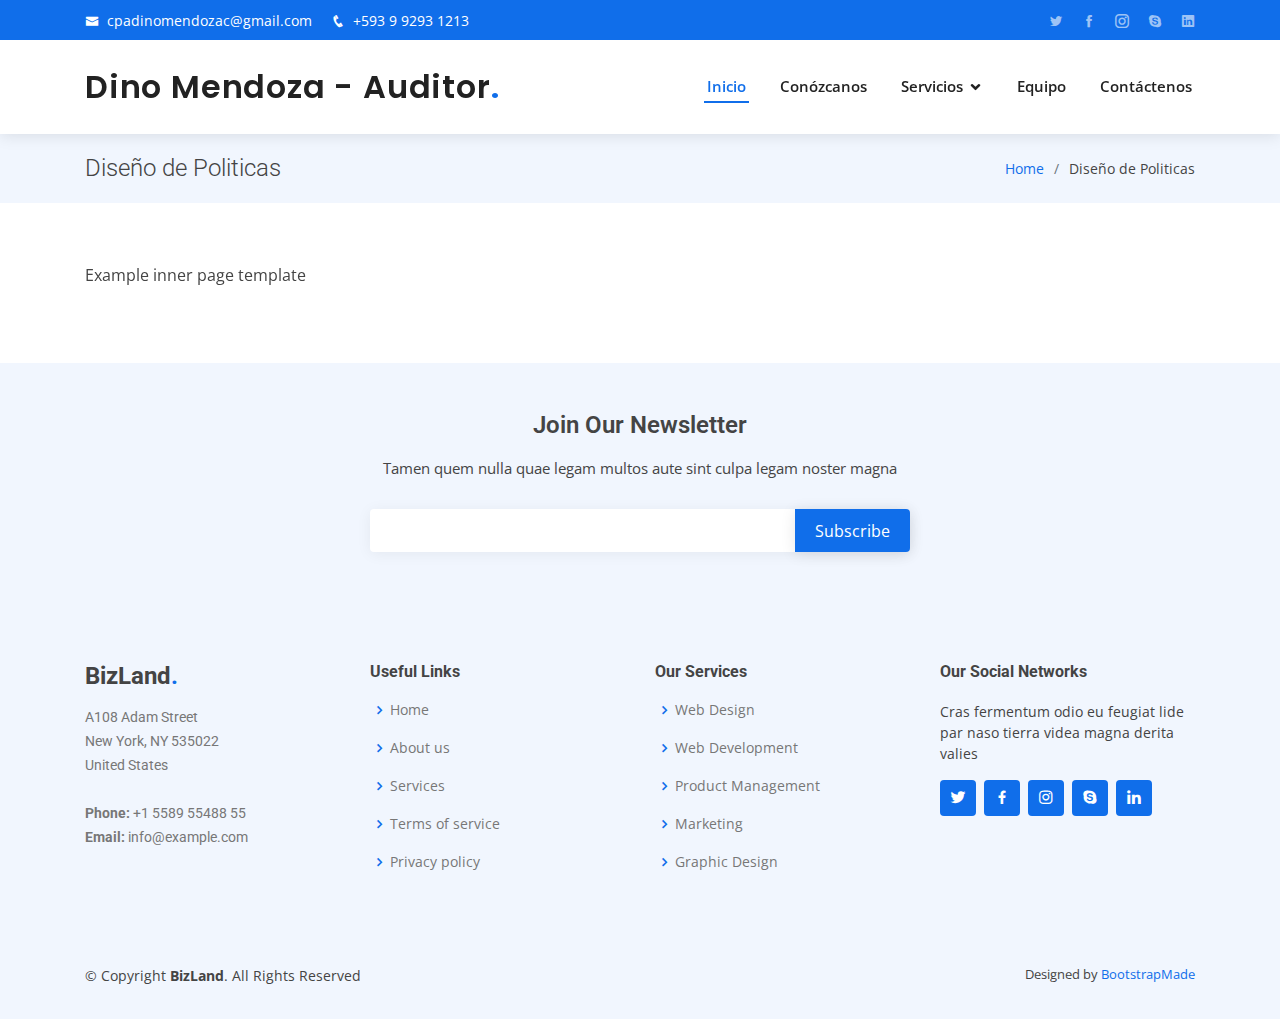
<file: BizLand/DiseñoPoliticas.html>
<!DOCTYPE html>
<html lang="en">

<head>
  <meta charset="utf-8">
  <meta content="width=device-width, initial-scale=1.0" name="viewport">

  <title>Diseño de Politicas - Servicio</title>
  <meta content="" name="description">
  <meta content="" name="keywords">

  <!-- Favicons -->
  <link href="assets/img/favicon.png" rel="icon">
  <link href="assets/img/apple-touch-icon.png" rel="apple-touch-icon">

  <!-- Google Fonts -->
  <link href="https://fonts.googleapis.com/css?family=Open+Sans:300,300i,400,400i,600,600i,700,700i|Roboto:300,300i,400,400i,500,500i,600,600i,700,700i|Poppins:300,300i,400,400i,500,500i,600,600i,700,700i" rel="stylesheet">

  <!-- Vendor CSS Files -->
  <link href="assets/vendor/bootstrap/css/bootstrap.min.css" rel="stylesheet">
  <link href="assets/vendor/icofont/icofont.min.css" rel="stylesheet">
  <link href="assets/vendor/boxicons/css/boxicons.min.css" rel="stylesheet">
  <link href="assets/vendor/owl.carousel/assets/owl.carousel.min.css" rel="stylesheet">
  <link href="assets/vendor/venobox/venobox.css" rel="stylesheet">
  <link href="assets/vendor/aos/aos.css" rel="stylesheet">

  <!-- Template Main CSS File -->
  <link href="assets/css/style.css" rel="stylesheet">

  <!-- =======================================================
  * Template Name: BizLand - v1.1.1
  * Template URL: https://bootstrapmade.com/bizland-bootstrap-business-template/
  * Author: BootstrapMade.com
  * License: https://bootstrapmade.com/license/
  ======================================================== -->
</head>

<body>

  <!-- ======= Top Bar ======= -->
  <div id="topbar" class="d-none d-lg-flex align-items-center fixed-top">
    <div class="container d-flex">
      <div class="contact-info mr-auto">
        <i class="icofont-envelope"></i> <a href="mailto:contact@example.com">cpadinomendozac@gmail.com</a>
        <i class="icofont-phone"></i> +593 9 9293 1213
      </div>
      <div class="social-links">
        <a href="#" class="twitter"><i class="icofont-twitter"></i></a>
        <a href="#" class="facebook"><i class="icofont-facebook"></i></a>
        <a href="#" class="instagram"><i class="icofont-instagram"></i></a>
        <a href="#" class="skype"><i class="icofont-skype"></i></a>
        <a href="#" class="linkedin"><i class="icofont-linkedin"></i></i></a>
      </div>
    </div>
  </div>

  <!-- ======= Header ======= -->
   <header id="header" class="fixed-top">
    <div class="container d-flex align-items-center">

      <h1 class="logo mr-auto"><a href="index.html">Dino Mendoza - Auditor<span>.</span></a></h1>
      <!-- Uncomment below if you prefer to use an image logo -->
      <!-- <a href="index.html" class="logo mr-auto"><img src="assets/img/logo.png" alt=""></a>-->

      <nav class="nav-menu d-none d-lg-block">
        <ul>
          <li class="active"><a href="index.html">Inicio</a></li>
          <li><a href="#about">Conózcanos</a></li>
          <!--li><a href="#services">Servicios</a></li-->
          <!--li><a href="#portfolio">Portfolio</a></li-->
          <li class="drop-down"><a href="#services">Servicios</a>
            <ul>
              <!--li><a href="#">Drop Down 1</a></li-->
              <li class="drop-down"><a href="#">Auditoría</a>
                <ul>
                  <li><a href="#">Interna</a></li>
                  <li><a href="#">Externa</a></li>
                  <!--li><a href="#">Deep Drop Down 3</a></li-->
                  <!--li><a href="#">Deep Drop Down 4</a></li>
                  <li><a href="#">Deep Drop Down 5</a></li-->
                </ul>
              </li>
              <li><a href="#">Consultorías</a></li>
              <li><a href="#">Negociaciones</a></li>
              <li><a href="#">Diseño de Políticas</a></li>
              <li><a href="#">Trabajos Especiales</a></li>
            </ul>
          </li>
          <li><a href="#team">Equipo</a></li>
          <li><a href="#contact">Contáctenos</a></li>

        </ul>
      </nav><!-- .nav-menu -->

    </div>
  </header><!-- End Header -->

  <main id="main" data-aos="fade-up">

    <!-- ======= Breadcrumbs ======= -->
    <section class="breadcrumbs">
      <div class="container">

        <div class="d-flex justify-content-between align-items-center">
          <h2>Diseño de Politicas</h2>
          <ol>
            <li><a href="index.html">Home</a></li>
            <li>Diseño de Politicas</li>
          </ol>
        </div>

      </div>
    </section><!-- End Breadcrumbs -->

    <section class="inner-page">
      <div class="container">
        <p>
          Example inner page template
        </p>
      </div>
    </section>

  </main><!-- End #main -->

  <!-- ======= Footer ======= -->
  <footer id="footer">

    <div class="footer-newsletter">
      <div class="container">
        <div class="row justify-content-center">
          <div class="col-lg-6">
            <h4>Join Our Newsletter</h4>
            <p>Tamen quem nulla quae legam multos aute sint culpa legam noster magna</p>
            <form action="" method="post">
              <input type="email" name="email"><input type="submit" value="Subscribe">
            </form>
          </div>
        </div>
      </div>
    </div>

    <div class="footer-top">
      <div class="container">
        <div class="row">

          <div class="col-lg-3 col-md-6 footer-contact">
            <h3>BizLand<span>.</span></h3>
            <p>
              A108 Adam Street <br>
              New York, NY 535022<br>
              United States <br><br>
              <strong>Phone:</strong> +1 5589 55488 55<br>
              <strong>Email:</strong> info@example.com<br>
            </p>
          </div>

          <div class="col-lg-3 col-md-6 footer-links">
            <h4>Useful Links</h4>
            <ul>
              <li><i class="bx bx-chevron-right"></i> <a href="#">Home</a></li>
              <li><i class="bx bx-chevron-right"></i> <a href="#">About us</a></li>
              <li><i class="bx bx-chevron-right"></i> <a href="#">Services</a></li>
              <li><i class="bx bx-chevron-right"></i> <a href="#">Terms of service</a></li>
              <li><i class="bx bx-chevron-right"></i> <a href="#">Privacy policy</a></li>
            </ul>
          </div>

          <div class="col-lg-3 col-md-6 footer-links">
            <h4>Our Services</h4>
            <ul>
              <li><i class="bx bx-chevron-right"></i> <a href="#">Web Design</a></li>
              <li><i class="bx bx-chevron-right"></i> <a href="#">Web Development</a></li>
              <li><i class="bx bx-chevron-right"></i> <a href="#">Product Management</a></li>
              <li><i class="bx bx-chevron-right"></i> <a href="#">Marketing</a></li>
              <li><i class="bx bx-chevron-right"></i> <a href="#">Graphic Design</a></li>
            </ul>
          </div>

          <div class="col-lg-3 col-md-6 footer-links">
            <h4>Our Social Networks</h4>
            <p>Cras fermentum odio eu feugiat lide par naso tierra videa magna derita valies</p>
            <div class="social-links mt-3">
              <a href="#" class="twitter"><i class="bx bxl-twitter"></i></a>
              <a href="#" class="facebook"><i class="bx bxl-facebook"></i></a>
              <a href="#" class="instagram"><i class="bx bxl-instagram"></i></a>
              <a href="#" class="google-plus"><i class="bx bxl-skype"></i></a>
              <a href="#" class="linkedin"><i class="bx bxl-linkedin"></i></a>
            </div>
          </div>

        </div>
      </div>
    </div>

    <div class="container py-4">
      <div class="copyright">
        &copy; Copyright <strong><span>BizLand</span></strong>. All Rights Reserved
      </div>
      <div class="credits">
        <!-- All the links in the footer should remain intact. -->
        <!-- You can delete the links only if you purchased the pro version. -->
        <!-- Licensing information: https://bootstrapmade.com/license/ -->
        <!-- Purchase the pro version with working PHP/AJAX contact form: https://bootstrapmade.com/bizland-bootstrap-business-template/ -->
        Designed by <a href="https://bootstrapmade.com/">BootstrapMade</a>
      </div>
    </div>
  </footer><!-- End Footer -->

  <div id="preloader"></div>
  <a href="#" class="back-to-top"><i class="icofont-simple-up"></i></a>

  <!-- Vendor JS Files -->
  <script src="assets/vendor/jquery/jquery.min.js"></script>
  <script src="assets/vendor/bootstrap/js/bootstrap.bundle.min.js"></script>
  <script src="assets/vendor/jquery.easing/jquery.easing.min.js"></script>
  <script src="assets/vendor/php-email-form/validate.js"></script>
  <script src="assets/vendor/waypoints/jquery.waypoints.min.js"></script>
  <script src="assets/vendor/counterup/counterup.min.js"></script>
  <script src="assets/vendor/owl.carousel/owl.carousel.min.js"></script>
  <script src="assets/vendor/isotope-layout/isotope.pkgd.min.js"></script>
  <script src="assets/vendor/venobox/venobox.min.js"></script>
  <script src="assets/vendor/aos/aos.js"></script>

  <!-- Template Main JS File -->
  <script src="assets/js/main.js"></script>

</body>

</html>
</file>
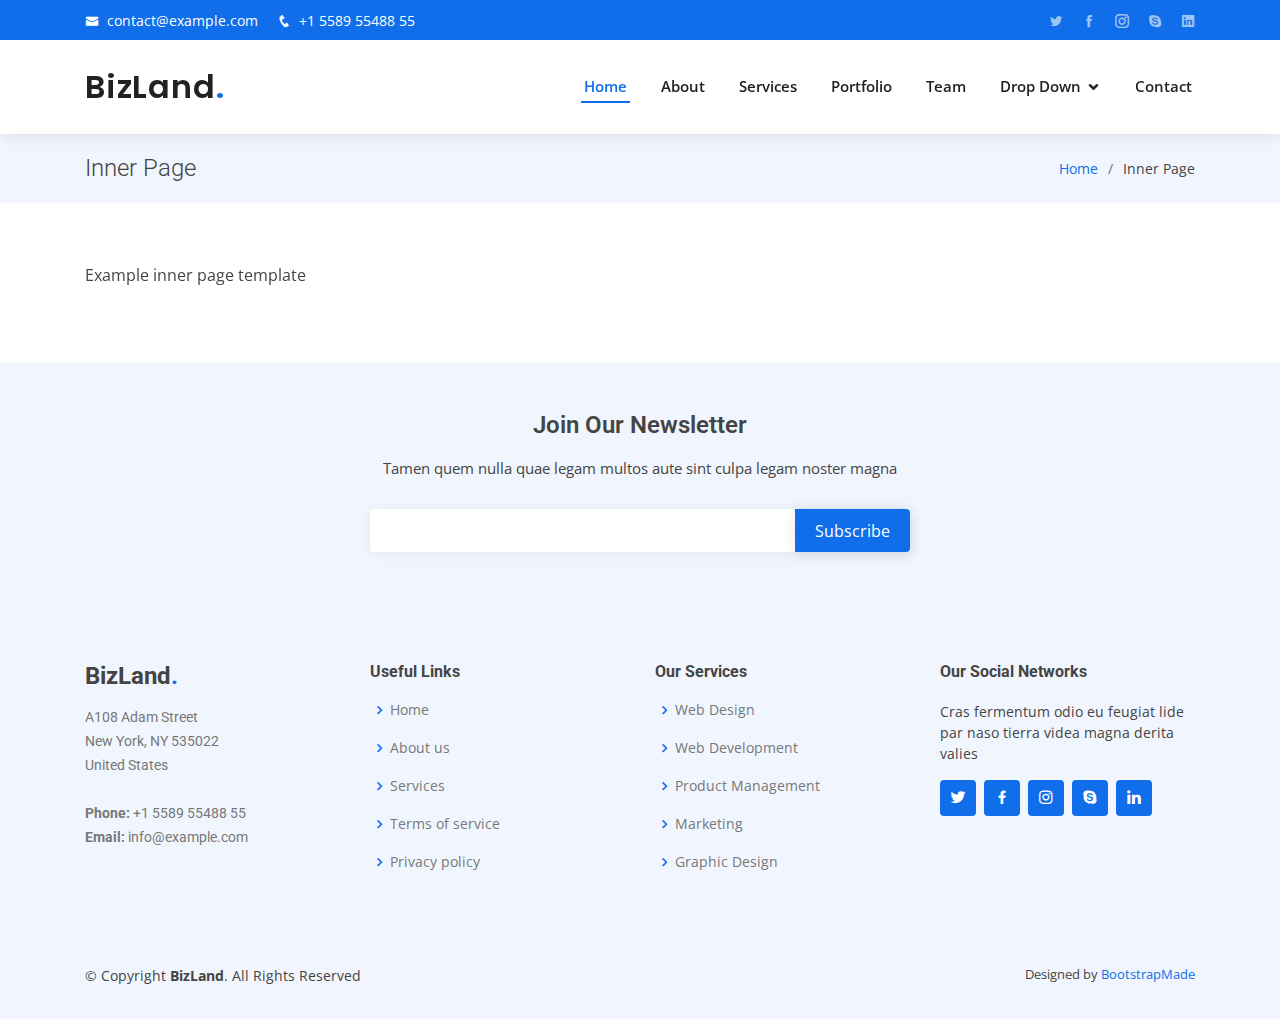
<file: BizLand/inner-page.html>
<!DOCTYPE html>
<html lang="en">

<head>
  <meta charset="utf-8">
  <meta content="width=device-width, initial-scale=1.0" name="viewport">

  <title>Inner Page - BizLand Bootstrap Template</title>
  <meta content="" name="description">
  <meta content="" name="keywords">

  <!-- Favicons -->
  <link href="assets/img/favicon.png" rel="icon">
  <link href="assets/img/apple-touch-icon.png" rel="apple-touch-icon">

  <!-- Google Fonts -->
  <link href="https://fonts.googleapis.com/css?family=Open+Sans:300,300i,400,400i,600,600i,700,700i|Roboto:300,300i,400,400i,500,500i,600,600i,700,700i|Poppins:300,300i,400,400i,500,500i,600,600i,700,700i" rel="stylesheet">

  <!-- Vendor CSS Files -->
  <link href="assets/vendor/bootstrap/css/bootstrap.min.css" rel="stylesheet">
  <link href="assets/vendor/icofont/icofont.min.css" rel="stylesheet">
  <link href="assets/vendor/boxicons/css/boxicons.min.css" rel="stylesheet">
  <link href="assets/vendor/owl.carousel/assets/owl.carousel.min.css" rel="stylesheet">
  <link href="assets/vendor/venobox/venobox.css" rel="stylesheet">
  <link href="assets/vendor/aos/aos.css" rel="stylesheet">

  <!-- Template Main CSS File -->
  <link href="assets/css/style.css" rel="stylesheet">

  <!-- =======================================================
  * Template Name: BizLand - v1.1.1
  * Template URL: https://bootstrapmade.com/bizland-bootstrap-business-template/
  * Author: BootstrapMade.com
  * License: https://bootstrapmade.com/license/
  ======================================================== -->
</head>

<body>

  <!-- ======= Top Bar ======= -->
  <div id="topbar" class="d-none d-lg-flex align-items-center fixed-top">
    <div class="container d-flex">
      <div class="contact-info mr-auto">
        <i class="icofont-envelope"></i> <a href="mailto:contact@example.com">contact@example.com</a>
        <i class="icofont-phone"></i> +1 5589 55488 55
      </div>
      <div class="social-links">
        <a href="#" class="twitter"><i class="icofont-twitter"></i></a>
        <a href="#" class="facebook"><i class="icofont-facebook"></i></a>
        <a href="#" class="instagram"><i class="icofont-instagram"></i></a>
        <a href="#" class="skype"><i class="icofont-skype"></i></a>
        <a href="#" class="linkedin"><i class="icofont-linkedin"></i></i></a>
      </div>
    </div>
  </div>

  <!-- ======= Header ======= -->
  <header id="header" class="fixed-top">
    <div class="container d-flex align-items-center">

      <h1 class="logo mr-auto"><a href="index.html">BizLand<span>.</span></a></h1>
      <!-- Uncomment below if you prefer to use an image logo -->
      <!-- <a href="index.html" class="logo mr-auto"><img src="assets/img/logo.png" alt=""></a>-->

      <nav class="nav-menu d-none d-lg-block">
        <ul>
          <li class="active"><a href="index.html">Home</a></li>
          <li><a href="#about">About</a></li>
          <li><a href="#services">Services</a></li>
          <li><a href="#portfolio">Portfolio</a></li>
          <li><a href="#team">Team</a></li>
          <li class="drop-down"><a href="">Drop Down</a>
            <ul>
              <li><a href="#">Drop Down 1</a></li>
              <li class="drop-down"><a href="#">Deep Drop Down</a>
                <ul>
                  <li><a href="#">Deep Drop Down 1</a></li>
                  <li><a href="#">Deep Drop Down 2</a></li>
                  <li><a href="#">Deep Drop Down 3</a></li>
                  <li><a href="#">Deep Drop Down 4</a></li>
                  <li><a href="#">Deep Drop Down 5</a></li>
                </ul>
              </li>
              <li><a href="#">Drop Down 2</a></li>
              <li><a href="#">Drop Down 3</a></li>
              <li><a href="#">Drop Down 4</a></li>
            </ul>
          </li>
          <li><a href="#contact">Contact</a></li>

        </ul>
      </nav><!-- .nav-menu -->

    </div>
  </header><!-- End Header -->

  <main id="main" data-aos="fade-up">

    <!-- ======= Breadcrumbs ======= -->
    <section class="breadcrumbs">
      <div class="container">

        <div class="d-flex justify-content-between align-items-center">
          <h2>Inner Page</h2>
          <ol>
            <li><a href="index.html">Home</a></li>
            <li>Inner Page</li>
          </ol>
        </div>

      </div>
    </section><!-- End Breadcrumbs -->

    <section class="inner-page">
      <div class="container">
        <p>
          Example inner page template
        </p>
      </div>
    </section>

  </main><!-- End #main -->

  <!-- ======= Footer ======= -->
  <footer id="footer">

    <div class="footer-newsletter">
      <div class="container">
        <div class="row justify-content-center">
          <div class="col-lg-6">
            <h4>Join Our Newsletter</h4>
            <p>Tamen quem nulla quae legam multos aute sint culpa legam noster magna</p>
            <form action="" method="post">
              <input type="email" name="email"><input type="submit" value="Subscribe">
            </form>
          </div>
        </div>
      </div>
    </div>

    <div class="footer-top">
      <div class="container">
        <div class="row">

          <div class="col-lg-3 col-md-6 footer-contact">
            <h3>BizLand<span>.</span></h3>
            <p>
              A108 Adam Street <br>
              New York, NY 535022<br>
              United States <br><br>
              <strong>Phone:</strong> +1 5589 55488 55<br>
              <strong>Email:</strong> info@example.com<br>
            </p>
          </div>

          <div class="col-lg-3 col-md-6 footer-links">
            <h4>Useful Links</h4>
            <ul>
              <li><i class="bx bx-chevron-right"></i> <a href="#">Home</a></li>
              <li><i class="bx bx-chevron-right"></i> <a href="#">About us</a></li>
              <li><i class="bx bx-chevron-right"></i> <a href="#">Services</a></li>
              <li><i class="bx bx-chevron-right"></i> <a href="#">Terms of service</a></li>
              <li><i class="bx bx-chevron-right"></i> <a href="#">Privacy policy</a></li>
            </ul>
          </div>

          <div class="col-lg-3 col-md-6 footer-links">
            <h4>Our Services</h4>
            <ul>
              <li><i class="bx bx-chevron-right"></i> <a href="#">Web Design</a></li>
              <li><i class="bx bx-chevron-right"></i> <a href="#">Web Development</a></li>
              <li><i class="bx bx-chevron-right"></i> <a href="#">Product Management</a></li>
              <li><i class="bx bx-chevron-right"></i> <a href="#">Marketing</a></li>
              <li><i class="bx bx-chevron-right"></i> <a href="#">Graphic Design</a></li>
            </ul>
          </div>

          <div class="col-lg-3 col-md-6 footer-links">
            <h4>Our Social Networks</h4>
            <p>Cras fermentum odio eu feugiat lide par naso tierra videa magna derita valies</p>
            <div class="social-links mt-3">
              <a href="#" class="twitter"><i class="bx bxl-twitter"></i></a>
              <a href="#" class="facebook"><i class="bx bxl-facebook"></i></a>
              <a href="#" class="instagram"><i class="bx bxl-instagram"></i></a>
              <a href="#" class="google-plus"><i class="bx bxl-skype"></i></a>
              <a href="#" class="linkedin"><i class="bx bxl-linkedin"></i></a>
            </div>
          </div>

        </div>
      </div>
    </div>

    <div class="container py-4">
      <div class="copyright">
        &copy; Copyright <strong><span>BizLand</span></strong>. All Rights Reserved
      </div>
      <div class="credits">
        <!-- All the links in the footer should remain intact. -->
        <!-- You can delete the links only if you purchased the pro version. -->
        <!-- Licensing information: https://bootstrapmade.com/license/ -->
        <!-- Purchase the pro version with working PHP/AJAX contact form: https://bootstrapmade.com/bizland-bootstrap-business-template/ -->
        Designed by <a href="https://bootstrapmade.com/">BootstrapMade</a>
      </div>
    </div>
  </footer><!-- End Footer -->

  <div id="preloader"></div>
  <a href="#" class="back-to-top"><i class="icofont-simple-up"></i></a>

  <!-- Vendor JS Files -->
  <script src="assets/vendor/jquery/jquery.min.js"></script>
  <script src="assets/vendor/bootstrap/js/bootstrap.bundle.min.js"></script>
  <script src="assets/vendor/jquery.easing/jquery.easing.min.js"></script>
  <script src="assets/vendor/php-email-form/validate.js"></script>
  <script src="assets/vendor/waypoints/jquery.waypoints.min.js"></script>
  <script src="assets/vendor/counterup/counterup.min.js"></script>
  <script src="assets/vendor/owl.carousel/owl.carousel.min.js"></script>
  <script src="assets/vendor/isotope-layout/isotope.pkgd.min.js"></script>
  <script src="assets/vendor/venobox/venobox.min.js"></script>
  <script src="assets/vendor/aos/aos.js"></script>

  <!-- Template Main JS File -->
  <script src="assets/js/main.js"></script>

</body>

</html>
</file>
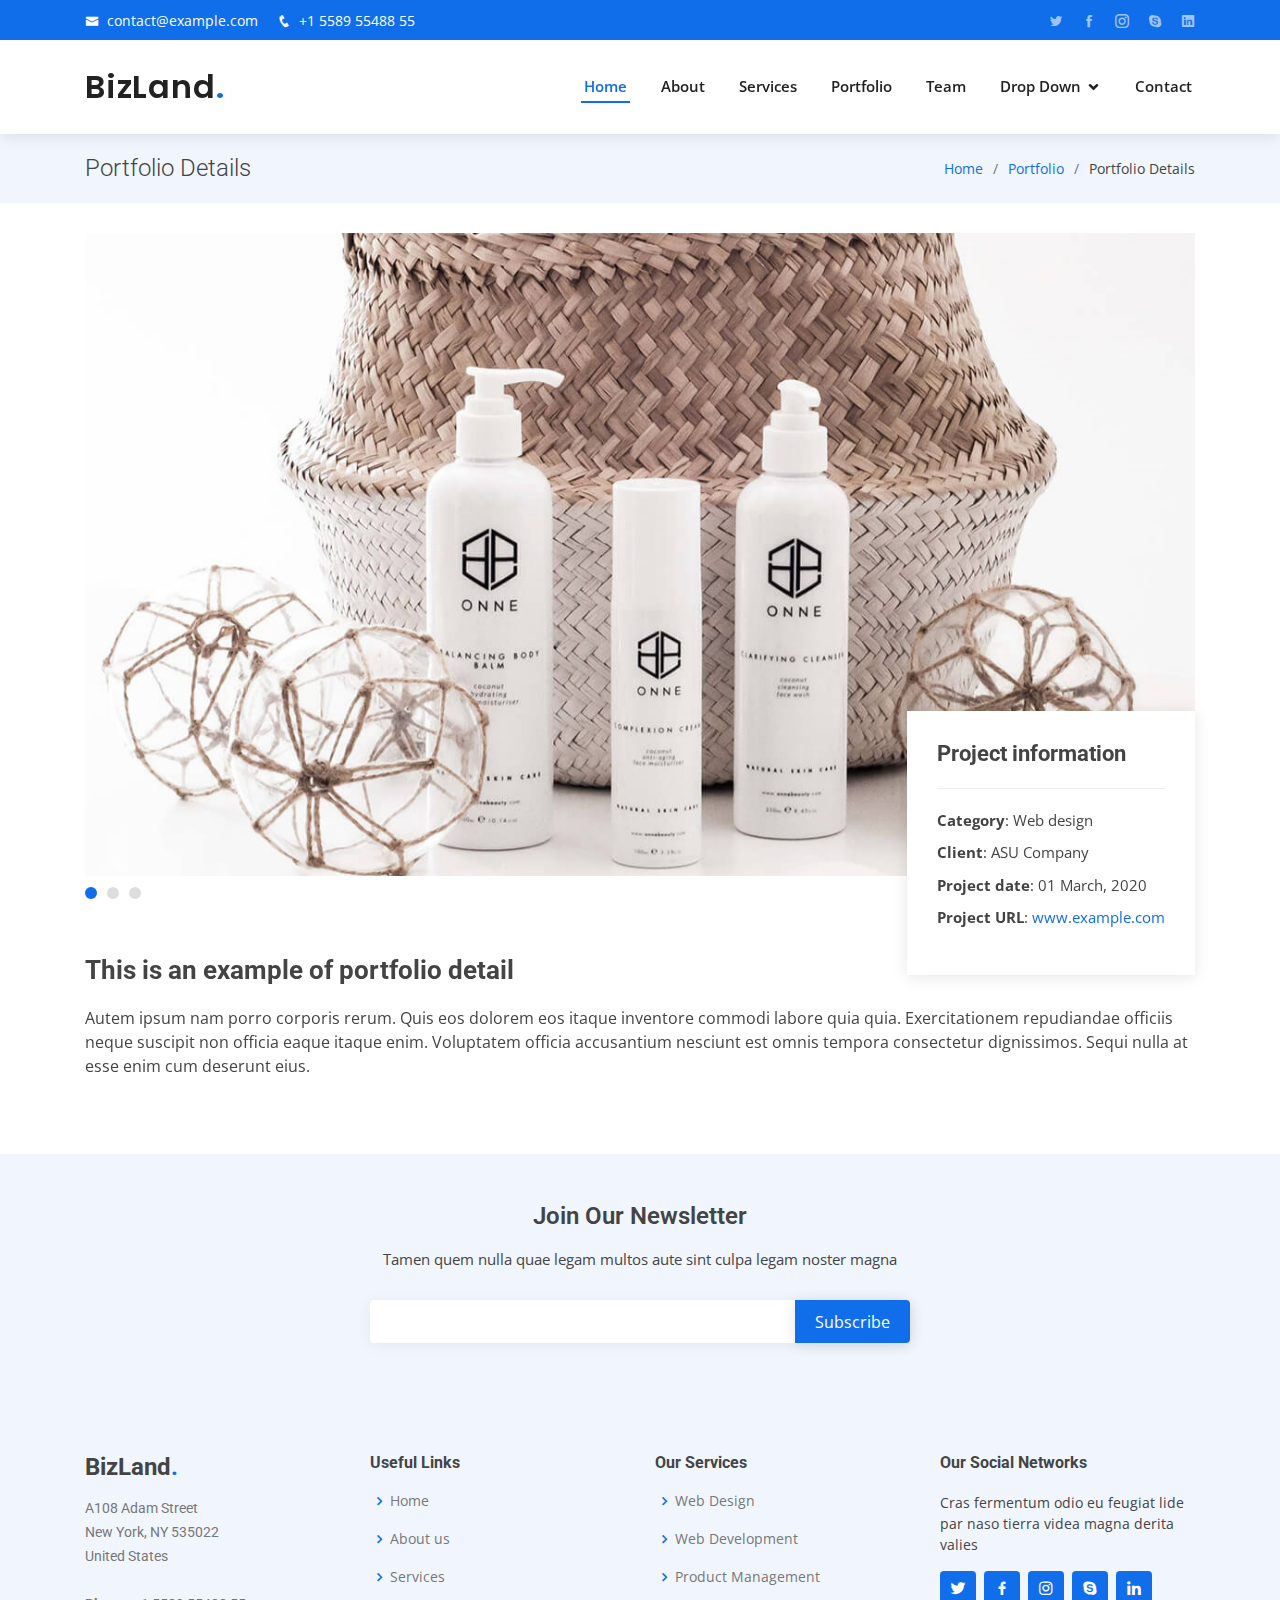
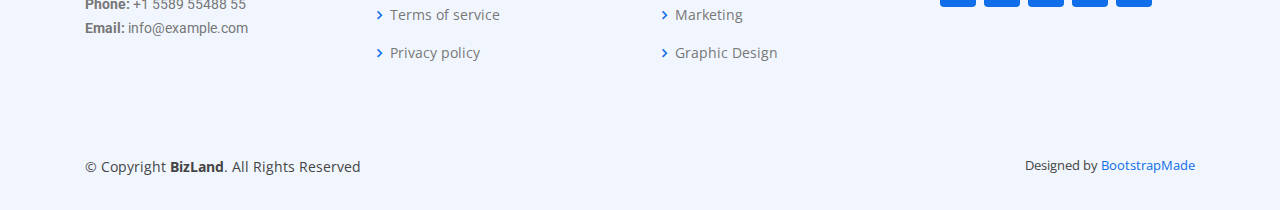
<file: BizLand/portfolio-details.html>
<!DOCTYPE html>
<html lang="en">

<head>
  <meta charset="utf-8">
  <meta content="width=device-width, initial-scale=1.0" name="viewport">

  <title>Portfolio Details - BizLand Bootstrap Template</title>
  <meta content="" name="description">
  <meta content="" name="keywords">

  <!-- Favicons -->
  <link href="assets/img/favicon.png" rel="icon">
  <link href="assets/img/apple-touch-icon.png" rel="apple-touch-icon">

  <!-- Google Fonts -->
  <link href="https://fonts.googleapis.com/css?family=Open+Sans:300,300i,400,400i,600,600i,700,700i|Roboto:300,300i,400,400i,500,500i,600,600i,700,700i|Poppins:300,300i,400,400i,500,500i,600,600i,700,700i" rel="stylesheet">

  <!-- Vendor CSS Files -->
  <link href="assets/vendor/bootstrap/css/bootstrap.min.css" rel="stylesheet">
  <link href="assets/vendor/icofont/icofont.min.css" rel="stylesheet">
  <link href="assets/vendor/boxicons/css/boxicons.min.css" rel="stylesheet">
  <link href="assets/vendor/owl.carousel/assets/owl.carousel.min.css" rel="stylesheet">
  <link href="assets/vendor/venobox/venobox.css" rel="stylesheet">
  <link href="assets/vendor/aos/aos.css" rel="stylesheet">

  <!-- Template Main CSS File -->
  <link href="assets/css/style.css" rel="stylesheet">

  <!-- =======================================================
  * Template Name: BizLand - v1.1.1
  * Template URL: https://bootstrapmade.com/bizland-bootstrap-business-template/
  * Author: BootstrapMade.com
  * License: https://bootstrapmade.com/license/
  ======================================================== -->
</head>

<body>

  <!-- ======= Top Bar ======= -->
  <div id="topbar" class="d-none d-lg-flex align-items-center fixed-top">
    <div class="container d-flex">
      <div class="contact-info mr-auto">
        <i class="icofont-envelope"></i> <a href="mailto:contact@example.com">contact@example.com</a>
        <i class="icofont-phone"></i> +1 5589 55488 55
      </div>
      <div class="social-links">
        <a href="#" class="twitter"><i class="icofont-twitter"></i></a>
        <a href="#" class="facebook"><i class="icofont-facebook"></i></a>
        <a href="#" class="instagram"><i class="icofont-instagram"></i></a>
        <a href="#" class="skype"><i class="icofont-skype"></i></a>
        <a href="#" class="linkedin"><i class="icofont-linkedin"></i></i></a>
      </div>
    </div>
  </div>

  <!-- ======= Header ======= -->
  <header id="header" class="fixed-top">
    <div class="container d-flex align-items-center">

      <h1 class="logo mr-auto"><a href="index.html">BizLand<span>.</span></a></h1>
      <!-- Uncomment below if you prefer to use an image logo -->
      <!-- <a href="index.html" class="logo mr-auto"><img src="assets/img/logo.png" alt=""></a>-->

      <nav class="nav-menu d-none d-lg-block">
        <ul>
          <li class="active"><a href="index.html">Home</a></li>
          <li><a href="#about">About</a></li>
          <li><a href="#services">Services</a></li>
          <li><a href="#portfolio">Portfolio</a></li>
          <li><a href="#team">Team</a></li>
          <li class="drop-down"><a href="">Drop Down</a>
            <ul>
              <li><a href="#">Drop Down 1</a></li>
              <li class="drop-down"><a href="#">Deep Drop Down</a>
                <ul>
                  <li><a href="#">Deep Drop Down 1</a></li>
                  <li><a href="#">Deep Drop Down 2</a></li>
                  <li><a href="#">Deep Drop Down 3</a></li>
                  <li><a href="#">Deep Drop Down 4</a></li>
                  <li><a href="#">Deep Drop Down 5</a></li>
                </ul>
              </li>
              <li><a href="#">Drop Down 2</a></li>
              <li><a href="#">Drop Down 3</a></li>
              <li><a href="#">Drop Down 4</a></li>
            </ul>
          </li>
          <li><a href="#contact">Contact</a></li>

        </ul>
      </nav><!-- .nav-menu -->

    </div>
  </header><!-- End Header -->

  <main id="main" data-aos="fade-up">

    <!-- ======= Breadcrumbs Section ======= -->
    <section class="breadcrumbs">
      <div class="container">

        <div class="d-flex justify-content-between align-items-center">
          <h2>Portfolio Details</h2>
          <ol>
            <li><a href="index.html">Home</a></li>
            <li><a href="portfolio.html">Portfolio</a></li>
            <li>Portfolio Details</li>
          </ol>
        </div>

      </div>
    </section><!-- Breadcrumbs Section -->

    <!-- ======= Portfolio Details Section ======= -->
    <section class="portfolio-details">
      <div class="container">

        <div class="portfolio-details-container">

          <div class="owl-carousel portfolio-details-carousel">
            <img src="assets/img/portfolio/portfolio-details-1.jpg" class="img-fluid" alt="">
            <img src="assets/img/portfolio/portfolio-details-2.jpg" class="img-fluid" alt="">
            <img src="assets/img/portfolio/portfolio-details-3.jpg" class="img-fluid" alt="">
          </div>

          <div class="portfolio-info">
            <h3>Project information</h3>
            <ul>
              <li><strong>Category</strong>: Web design</li>
              <li><strong>Client</strong>: ASU Company</li>
              <li><strong>Project date</strong>: 01 March, 2020</li>
              <li><strong>Project URL</strong>: <a href="#">www.example.com</a></li>
            </ul>
          </div>

        </div>

        <div class="portfolio-description">
          <h2>This is an example of portfolio detail</h2>
          <p>
            Autem ipsum nam porro corporis rerum. Quis eos dolorem eos itaque inventore commodi labore quia quia. Exercitationem repudiandae officiis neque suscipit non officia eaque itaque enim. Voluptatem officia accusantium nesciunt est omnis tempora consectetur dignissimos. Sequi nulla at esse enim cum deserunt eius.
          </p>
        </div>
      </div>
    </section><!-- End Portfolio Details Section -->

  </main><!-- End #main -->

  <!-- ======= Footer ======= -->
  <footer id="footer">

    <div class="footer-newsletter">
      <div class="container">
        <div class="row justify-content-center">
          <div class="col-lg-6">
            <h4>Join Our Newsletter</h4>
            <p>Tamen quem nulla quae legam multos aute sint culpa legam noster magna</p>
            <form action="" method="post">
              <input type="email" name="email"><input type="submit" value="Subscribe">
            </form>
          </div>
        </div>
      </div>
    </div>

    <div class="footer-top">
      <div class="container">
        <div class="row">

          <div class="col-lg-3 col-md-6 footer-contact">
            <h3>BizLand<span>.</span></h3>
            <p>
              A108 Adam Street <br>
              New York, NY 535022<br>
              United States <br><br>
              <strong>Phone:</strong> +1 5589 55488 55<br>
              <strong>Email:</strong> info@example.com<br>
            </p>
          </div>

          <div class="col-lg-3 col-md-6 footer-links">
            <h4>Useful Links</h4>
            <ul>
              <li><i class="bx bx-chevron-right"></i> <a href="#">Home</a></li>
              <li><i class="bx bx-chevron-right"></i> <a href="#">About us</a></li>
              <li><i class="bx bx-chevron-right"></i> <a href="#">Services</a></li>
              <li><i class="bx bx-chevron-right"></i> <a href="#">Terms of service</a></li>
              <li><i class="bx bx-chevron-right"></i> <a href="#">Privacy policy</a></li>
            </ul>
          </div>

          <div class="col-lg-3 col-md-6 footer-links">
            <h4>Our Services</h4>
            <ul>
              <li><i class="bx bx-chevron-right"></i> <a href="#">Web Design</a></li>
              <li><i class="bx bx-chevron-right"></i> <a href="#">Web Development</a></li>
              <li><i class="bx bx-chevron-right"></i> <a href="#">Product Management</a></li>
              <li><i class="bx bx-chevron-right"></i> <a href="#">Marketing</a></li>
              <li><i class="bx bx-chevron-right"></i> <a href="#">Graphic Design</a></li>
            </ul>
          </div>

          <div class="col-lg-3 col-md-6 footer-links">
            <h4>Our Social Networks</h4>
            <p>Cras fermentum odio eu feugiat lide par naso tierra videa magna derita valies</p>
            <div class="social-links mt-3">
              <a href="#" class="twitter"><i class="bx bxl-twitter"></i></a>
              <a href="#" class="facebook"><i class="bx bxl-facebook"></i></a>
              <a href="#" class="instagram"><i class="bx bxl-instagram"></i></a>
              <a href="#" class="google-plus"><i class="bx bxl-skype"></i></a>
              <a href="#" class="linkedin"><i class="bx bxl-linkedin"></i></a>
            </div>
          </div>

        </div>
      </div>
    </div>

    <div class="container py-4">
      <div class="copyright">
        &copy; Copyright <strong><span>BizLand</span></strong>. All Rights Reserved
      </div>
      <div class="credits">
        <!-- All the links in the footer should remain intact. -->
        <!-- You can delete the links only if you purchased the pro version. -->
        <!-- Licensing information: https://bootstrapmade.com/license/ -->
        <!-- Purchase the pro version with working PHP/AJAX contact form: https://bootstrapmade.com/bizland-bootstrap-business-template/ -->
        Designed by <a href="https://bootstrapmade.com/">BootstrapMade</a>
      </div>
    </div>
  </footer><!-- End Footer -->

  <div id="preloader"></div>
  <a href="#" class="back-to-top"><i class="icofont-simple-up"></i></a>

  <!-- Vendor JS Files -->
  <script src="assets/vendor/jquery/jquery.min.js"></script>
  <script src="assets/vendor/bootstrap/js/bootstrap.bundle.min.js"></script>
  <script src="assets/vendor/jquery.easing/jquery.easing.min.js"></script>
  <script src="assets/vendor/php-email-form/validate.js"></script>
  <script src="assets/vendor/waypoints/jquery.waypoints.min.js"></script>
  <script src="assets/vendor/counterup/counterup.min.js"></script>
  <script src="assets/vendor/owl.carousel/owl.carousel.min.js"></script>
  <script src="assets/vendor/isotope-layout/isotope.pkgd.min.js"></script>
  <script src="assets/vendor/venobox/venobox.min.js"></script>
  <script src="assets/vendor/aos/aos.js"></script>

  <!-- Template Main JS File -->
  <script src="assets/js/main.js"></script>

</body>

</html>
</file>
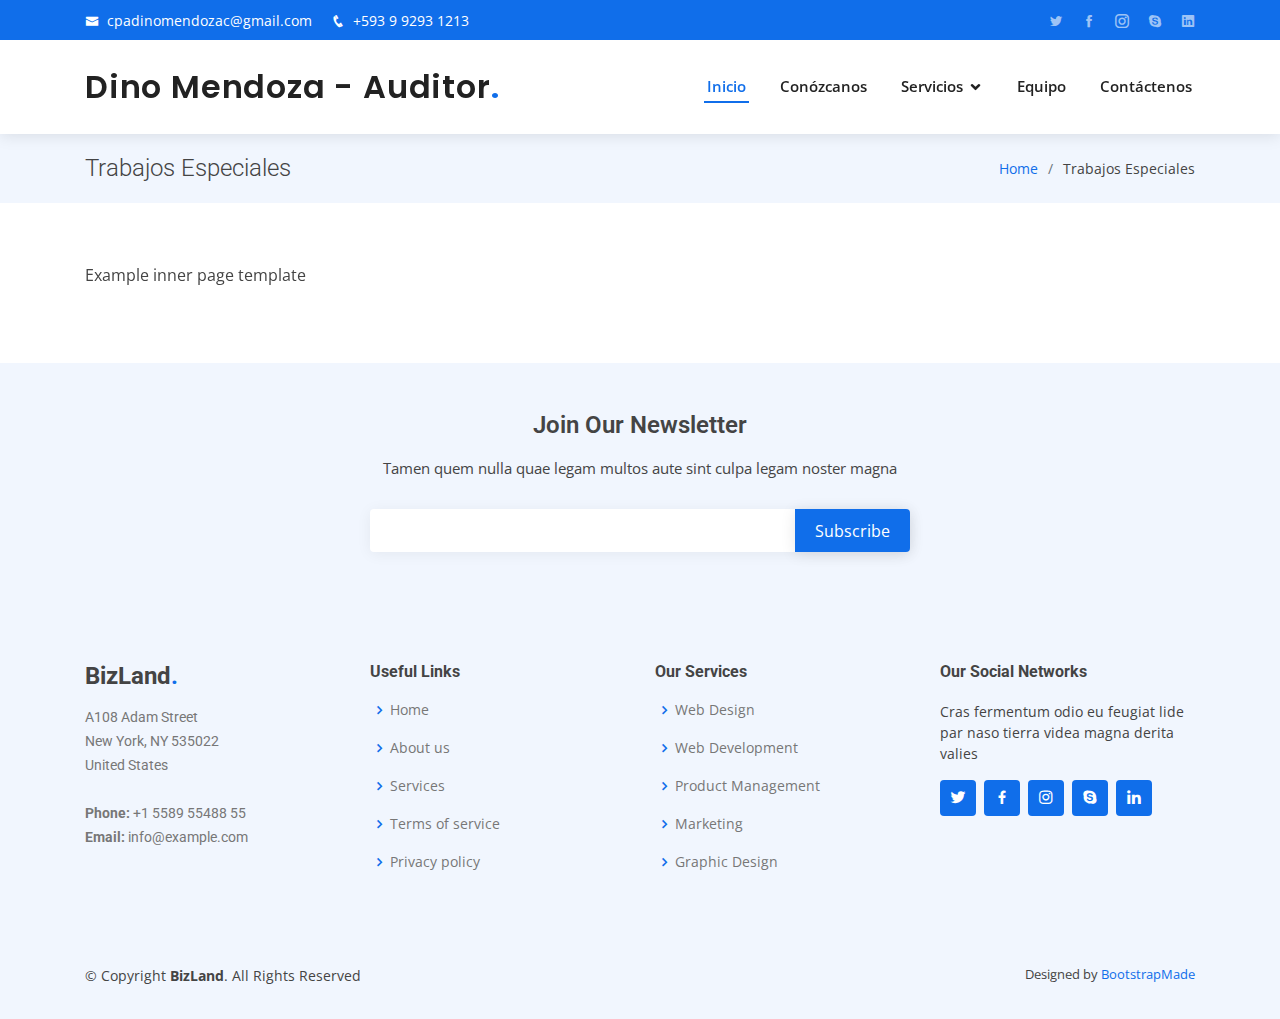
<file: BizLand/TrabajosEspeciales.html>
<!DOCTYPE html>
<html lang="en">

<head>
  <meta charset="utf-8">
  <meta content="width=device-width, initial-scale=1.0" name="viewport">

  <title>Trabajos Especiales - Servicio</title>
  <meta content="" name="description">
  <meta content="" name="keywords">

  <!-- Favicons -->
  <link href="assets/img/favicon.png" rel="icon">
  <link href="assets/img/apple-touch-icon.png" rel="apple-touch-icon">

  <!-- Google Fonts -->
  <link href="https://fonts.googleapis.com/css?family=Open+Sans:300,300i,400,400i,600,600i,700,700i|Roboto:300,300i,400,400i,500,500i,600,600i,700,700i|Poppins:300,300i,400,400i,500,500i,600,600i,700,700i" rel="stylesheet">

  <!-- Vendor CSS Files -->
  <link href="assets/vendor/bootstrap/css/bootstrap.min.css" rel="stylesheet">
  <link href="assets/vendor/icofont/icofont.min.css" rel="stylesheet">
  <link href="assets/vendor/boxicons/css/boxicons.min.css" rel="stylesheet">
  <link href="assets/vendor/owl.carousel/assets/owl.carousel.min.css" rel="stylesheet">
  <link href="assets/vendor/venobox/venobox.css" rel="stylesheet">
  <link href="assets/vendor/aos/aos.css" rel="stylesheet">

  <!-- Template Main CSS File -->
  <link href="assets/css/style.css" rel="stylesheet">

  <!-- =======================================================
  * Template Name: BizLand - v1.1.1
  * Template URL: https://bootstrapmade.com/bizland-bootstrap-business-template/
  * Author: BootstrapMade.com
  * License: https://bootstrapmade.com/license/
  ======================================================== -->
</head>

<body>

  <!-- ======= Top Bar ======= -->
  <div id="topbar" class="d-none d-lg-flex align-items-center fixed-top">
    <div class="container d-flex">
      <div class="contact-info mr-auto">
        <i class="icofont-envelope"></i> <a href="mailto:contact@example.com">cpadinomendozac@gmail.com</a>
        <i class="icofont-phone"></i> +593 9 9293 1213
      </div>
      <div class="social-links">
        <a href="#" class="twitter"><i class="icofont-twitter"></i></a>
        <a href="#" class="facebook"><i class="icofont-facebook"></i></a>
        <a href="#" class="instagram"><i class="icofont-instagram"></i></a>
        <a href="#" class="skype"><i class="icofont-skype"></i></a>
        <a href="#" class="linkedin"><i class="icofont-linkedin"></i></i></a>
      </div>
    </div>
  </div>

  <!-- ======= Header ======= -->
   <header id="header" class="fixed-top">
    <div class="container d-flex align-items-center">

      <h1 class="logo mr-auto"><a href="index.html">Dino Mendoza - Auditor<span>.</span></a></h1>
      <!-- Uncomment below if you prefer to use an image logo -->
      <!-- <a href="index.html" class="logo mr-auto"><img src="assets/img/logo.png" alt=""></a>-->

      <nav class="nav-menu d-none d-lg-block">
        <ul>
          <li class="active"><a href="index.html">Inicio</a></li>
          <li><a href="#about">Conózcanos</a></li>
          <!--li><a href="#services">Servicios</a></li-->
          <!--li><a href="#portfolio">Portfolio</a></li-->
          <li class="drop-down"><a href="#services">Servicios</a>
            <ul>
              <!--li><a href="#">Drop Down 1</a></li-->
              <li class="drop-down"><a href="#">Auditoría</a>
                <ul>
                  <li><a href="#">Interna</a></li>
                  <li><a href="#">Externa</a></li>
                  <!--li><a href="#">Deep Drop Down 3</a></li-->
                  <!--li><a href="#">Deep Drop Down 4</a></li>
                  <li><a href="#">Deep Drop Down 5</a></li-->
                </ul>
              </li>
              <li><a href="#">Consultorías</a></li>
              <li><a href="#">Negociaciones</a></li>
              <li><a href="#">Diseño de Políticas</a></li>
              <li><a href="#">Trabajos Especiales</a></li>
            </ul>
          </li>
          <li><a href="#team">Equipo</a></li>
          <li><a href="#contact">Contáctenos</a></li>

        </ul>
      </nav><!-- .nav-menu -->

    </div>
  </header><!-- End Header -->

  <main id="main" data-aos="fade-up">

    <!-- ======= Breadcrumbs ======= -->
    <section class="breadcrumbs">
      <div class="container">

        <div class="d-flex justify-content-between align-items-center">
          <h2>Trabajos Especiales</h2>
          <ol>
            <li><a href="index.html">Home</a></li>
            <li>Trabajos Especiales</li>
          </ol>
        </div>

      </div>
    </section><!-- End Breadcrumbs -->

    <section class="inner-page">
      <div class="container">
        <p>
          Example inner page template
        </p>
      </div>
    </section>

  </main><!-- End #main -->

  <!-- ======= Footer ======= -->
  <footer id="footer">

    <div class="footer-newsletter">
      <div class="container">
        <div class="row justify-content-center">
          <div class="col-lg-6">
            <h4>Join Our Newsletter</h4>
            <p>Tamen quem nulla quae legam multos aute sint culpa legam noster magna</p>
            <form action="" method="post">
              <input type="email" name="email"><input type="submit" value="Subscribe">
            </form>
          </div>
        </div>
      </div>
    </div>

    <div class="footer-top">
      <div class="container">
        <div class="row">

          <div class="col-lg-3 col-md-6 footer-contact">
            <h3>BizLand<span>.</span></h3>
            <p>
              A108 Adam Street <br>
              New York, NY 535022<br>
              United States <br><br>
              <strong>Phone:</strong> +1 5589 55488 55<br>
              <strong>Email:</strong> info@example.com<br>
            </p>
          </div>

          <div class="col-lg-3 col-md-6 footer-links">
            <h4>Useful Links</h4>
            <ul>
              <li><i class="bx bx-chevron-right"></i> <a href="#">Home</a></li>
              <li><i class="bx bx-chevron-right"></i> <a href="#">About us</a></li>
              <li><i class="bx bx-chevron-right"></i> <a href="#">Services</a></li>
              <li><i class="bx bx-chevron-right"></i> <a href="#">Terms of service</a></li>
              <li><i class="bx bx-chevron-right"></i> <a href="#">Privacy policy</a></li>
            </ul>
          </div>

          <div class="col-lg-3 col-md-6 footer-links">
            <h4>Our Services</h4>
            <ul>
              <li><i class="bx bx-chevron-right"></i> <a href="#">Web Design</a></li>
              <li><i class="bx bx-chevron-right"></i> <a href="#">Web Development</a></li>
              <li><i class="bx bx-chevron-right"></i> <a href="#">Product Management</a></li>
              <li><i class="bx bx-chevron-right"></i> <a href="#">Marketing</a></li>
              <li><i class="bx bx-chevron-right"></i> <a href="#">Graphic Design</a></li>
            </ul>
          </div>

          <div class="col-lg-3 col-md-6 footer-links">
            <h4>Our Social Networks</h4>
            <p>Cras fermentum odio eu feugiat lide par naso tierra videa magna derita valies</p>
            <div class="social-links mt-3">
              <a href="#" class="twitter"><i class="bx bxl-twitter"></i></a>
              <a href="#" class="facebook"><i class="bx bxl-facebook"></i></a>
              <a href="#" class="instagram"><i class="bx bxl-instagram"></i></a>
              <a href="#" class="google-plus"><i class="bx bxl-skype"></i></a>
              <a href="#" class="linkedin"><i class="bx bxl-linkedin"></i></a>
            </div>
          </div>

        </div>
      </div>
    </div>

    <div class="container py-4">
      <div class="copyright">
        &copy; Copyright <strong><span>BizLand</span></strong>. All Rights Reserved
      </div>
      <div class="credits">
        <!-- All the links in the footer should remain intact. -->
        <!-- You can delete the links only if you purchased the pro version. -->
        <!-- Licensing information: https://bootstrapmade.com/license/ -->
        <!-- Purchase the pro version with working PHP/AJAX contact form: https://bootstrapmade.com/bizland-bootstrap-business-template/ -->
        Designed by <a href="https://bootstrapmade.com/">BootstrapMade</a>
      </div>
    </div>
  </footer><!-- End Footer -->

  <div id="preloader"></div>
  <a href="#" class="back-to-top"><i class="icofont-simple-up"></i></a>

  <!-- Vendor JS Files -->
  <script src="assets/vendor/jquery/jquery.min.js"></script>
  <script src="assets/vendor/bootstrap/js/bootstrap.bundle.min.js"></script>
  <script src="assets/vendor/jquery.easing/jquery.easing.min.js"></script>
  <script src="assets/vendor/php-email-form/validate.js"></script>
  <script src="assets/vendor/waypoints/jquery.waypoints.min.js"></script>
  <script src="assets/vendor/counterup/counterup.min.js"></script>
  <script src="assets/vendor/owl.carousel/owl.carousel.min.js"></script>
  <script src="assets/vendor/isotope-layout/isotope.pkgd.min.js"></script>
  <script src="assets/vendor/venobox/venobox.min.js"></script>
  <script src="assets/vendor/aos/aos.js"></script>

  <!-- Template Main JS File -->
  <script src="assets/js/main.js"></script>

</body>

</html>
</file>
<file: BizLand/assets/vendor/venobox/venobox.css>
/* ------ venobox.css --------*/
.vbox-overlay *, .vbox-overlay *:before, .vbox-overlay *:after{
    -webkit-backface-visibility: hidden;
    -webkit-box-sizing:border-box;
    -moz-box-sizing:border-box;
    box-sizing:border-box;
}
.vbox-overlay * { 
    -webkit-backface-visibility: visible;
    backface-visibility: visible;
}
.vbox-overlay{
    display: -webkit-flex;
    display: flex;
    -webkit-flex-direction: column;
    flex-direction: column;
    -webkit-justify-content: center;
    justify-content: center;
    -webkit-align-items: center;
    align-items: center;
    position: fixed;
    left: 0;
    top: 0;
    bottom: 0;
    right: 0;
    z-index: 999999;
}

/* ----- navigation ----- */
.vbox-title{
    width: 100%;
    height: 40px;
    float: left;
    text-align: center;
    line-height: 28px;
    font-size: 12px;
    padding: 6px 50px;
    overflow: hidden;
    position: fixed;
    display: none;
    left: 0;
    z-index: 89;
}
.vbox-close{
    cursor: pointer;
    position: fixed;
    top: -1px;
    right: 0;
    width: 50px;
    height: 40px;
    padding: 6px;
    display: block;
    background-position:10px center;
    overflow: hidden;
    font-size: 24px;
    line-height: 1;
    text-align: center;
    z-index: 99;
}
.vbox-left{
    cursor: pointer;
    position: fixed;
    left: 0;
    height: 40px;
    overflow: hidden;
    line-height: 28px;
    font-size: 12px;
    z-index: 99;
    display: flex;
    align-items:center;
}
.vbox-num{
    display: inline-block;
    margin: 6px 0 6px 15px;
}
/* ----- Social share ----- */
.vbox-share{
    line-height: 28px;
    font-size: 12px;
    overflow: hidden;
    position: fixed;
    left: 0;
    z-index: 98;
    display: flex;
    align-items:center;
    justify-content: center;
    width: 100%;
    text-align: center;
}
.vbox-share svg{
    max-height: 28px;
    width: 28px;
    z-index: 10;
    margin-left: 12px;
    margin-top: 6px;
    margin-bottom: 6px;
    vertical-align: middle;
}


/* ----- navigation ARROWS ----- */
.vbox-next, .vbox-prev{
    position: fixed;
    top: 50%;
    margin-top: -15px;
    overflow: hidden;
    cursor: pointer;
    display: block;
    width: 45px;
    height: 45px;
    z-index: 99;
}
.vbox-next span, .vbox-prev span{
    position: relative;
    width: 20px;
    height: 20px;
    border: 2px solid transparent;
    border-top-color: #B6B6B6;
    border-right-color: #B6B6B6;
    text-indent: -100px;
    position: absolute;
    top: 8px;
    display: block;
}
.vbox-prev{
    left: 15px;
}
.vbox-next{
    right: 15px;
}
.vbox-prev span{
    left: 10px;
    -ms-transform: rotate(-135deg);
    -webkit-transform: rotate(-135deg);
    transform: rotate(-135deg);
}
.vbox-next span{
    -ms-transform: rotate(45deg);
    -webkit-transform: rotate(45deg);
    transform: rotate(45deg);
    right: 10px;
}
/* ------- inline window ------ */
.vbox-inline{
    width: 420px;
    height: 315px;
    height: 70vh;
    padding: 10px;
    background: #fff;
    margin: 0 auto;
    overflow: auto;
    text-align: left;
}
/* ------- Video & iFrames window ------ */
.venoframe{
    max-width: 100%;
    width: 100%;
    border: none;
    width: 100%;
    height: 260px;
    height: 70vh;
}
.venoframe.vbvid{
    height: 260px;
}
@media (min-width: 768px) {
    .venoframe, .vbox-inline{
        width: 90%;
        height: 360px;
        height: 70vh;
    }
    .venoframe.vbvid{
        width: 640px;
        height: 360px;
    }
}
@media (min-width: 992px) {
    .venoframe, .vbox-inline{
        max-width: 1200px;
        width: 80%;
        height: 540px;
        height: 70vh;
    }
    .venoframe.vbvid{
        width: 960px;
        height: 540px;
    }
}
/* 
Please do NOT edit this part! 
or at least read this note: http://i.imgur.com/7C0ws9e.gif
*/
.vbox-open{
    overflow: hidden;
}
.vbox-container{
    position: absolute;
    left: 0;
    right: 0;
    top: 0;
    bottom: 0;
    overflow-x: hidden;
    overflow-y: scroll;
    overflow-scrolling: touch;
    -webkit-overflow-scrolling: touch;
    z-index: 20;
    max-height: 100%;

}

.vbox-content{
    text-align: center;
    float: left;
    width: 100%;
    position: relative;
    overflow: hidden;
    padding: 20px 4%;
}
.vbox-container img{
    max-width: 100%;
    height: auto;
}
.vbox-figlio{
    box-shadow: 0 0 12px rgba(0,0,0,0.19), 0 6px 6px rgba(0,0,0,0.23);
    max-width: 100%;
    text-align: initial;
}
img.vbox-figlio{
    -webkit-user-select: none;
-khtml-user-select: none;
-moz-user-select: none;
-o-user-select: none;
user-select: none;
}
.vbox-content.swipe-left{
    margin-left: -200px !important;
}
.vbox-content.swipe-right{
    margin-left: 200px !important;
}
.vbox-animated{
    webkit-transition: margin 300ms ease-out;
    transition: margin 300ms ease-out;
}

/* ---------- preloader ----------
 * SPINKIT 
 * http://tobiasahlin.com/spinkit/
-------------------------------- */
.sk-double-bounce,.sk-rotating-plane{width:40px;height:40px;margin:40px auto}.sk-rotating-plane{background-color:#333;-webkit-animation:sk-rotatePlane 1.2s infinite ease-in-out;animation:sk-rotatePlane 1.2s infinite ease-in-out}@-webkit-keyframes sk-rotatePlane{0%{-webkit-transform:perspective(120px) rotateX(0) rotateY(0);transform:perspective(120px) rotateX(0) rotateY(0)}50%{-webkit-transform:perspective(120px) rotateX(-180.1deg) rotateY(0);transform:perspective(120px) rotateX(-180.1deg) rotateY(0)}100%{-webkit-transform:perspective(120px) rotateX(-180deg) rotateY(-179.9deg);transform:perspective(120px) rotateX(-180deg) rotateY(-179.9deg)}}@keyframes sk-rotatePlane{0%{-webkit-transform:perspective(120px) rotateX(0) rotateY(0);transform:perspective(120px) rotateX(0) rotateY(0)}50%{-webkit-transform:perspective(120px) rotateX(-180.1deg) rotateY(0);transform:perspective(120px) rotateX(-180.1deg) rotateY(0)}100%{-webkit-transform:perspective(120px) rotateX(-180deg) rotateY(-179.9deg);transform:perspective(120px) rotateX(-180deg) rotateY(-179.9deg)}}.sk-double-bounce{position:relative}.sk-double-bounce .sk-child{width:100%;height:100%;border-radius:50%;background-color:#333;opacity:.6;position:absolute;top:0;left:0;-webkit-animation:sk-doubleBounce 2s infinite ease-in-out;animation:sk-doubleBounce 2s infinite ease-in-out}.sk-chasing-dots .sk-child,.sk-spinner-pulse,.sk-three-bounce .sk-child{background-color:#333;border-radius:100%}.sk-double-bounce .sk-double-bounce2{-webkit-animation-delay:-1s;animation-delay:-1s}@-webkit-keyframes sk-doubleBounce{0%,100%{-webkit-transform:scale(0);transform:scale(0)}50%{-webkit-transform:scale(1);transform:scale(1)}}@keyframes sk-doubleBounce{0%,100%{-webkit-transform:scale(0);transform:scale(0)}50%{-webkit-transform:scale(1);transform:scale(1)}}.sk-wave{margin:40px auto;width:50px;height:40px;text-align:center;font-size:10px}.sk-wave .sk-rect{background-color:#333;height:100%;width:6px;display:inline-block;-webkit-animation:sk-waveStretchDelay 1.2s infinite ease-in-out;animation:sk-waveStretchDelay 1.2s infinite ease-in-out}.sk-wave .sk-rect1{-webkit-animation-delay:-1.2s;animation-delay:-1.2s}.sk-wave .sk-rect2{-webkit-animation-delay:-1.1s;animation-delay:-1.1s}.sk-wave .sk-rect3{-webkit-animation-delay:-1s;animation-delay:-1s}.sk-wave .sk-rect4{-webkit-animation-delay:-.9s;animation-delay:-.9s}.sk-wave .sk-rect5{-webkit-animation-delay:-.8s;animation-delay:-.8s}@-webkit-keyframes sk-waveStretchDelay{0%,100%,40%{-webkit-transform:scaleY(.4);transform:scaleY(.4)}20%{-webkit-transform:scaleY(1);transform:scaleY(1)}}@keyframes sk-waveStretchDelay{0%,100%,40%{-webkit-transform:scaleY(.4);transform:scaleY(.4)}20%{-webkit-transform:scaleY(1);transform:scaleY(1)}}.sk-wandering-cubes{margin:40px auto;width:40px;height:40px;position:relative}.sk-wandering-cubes .sk-cube{background-color:#333;width:10px;height:10px;position:absolute;top:0;left:0;-webkit-animation:sk-wanderingCube 1.8s ease-in-out -1.8s infinite both;animation:sk-wanderingCube 1.8s ease-in-out -1.8s infinite both}.sk-chasing-dots,.sk-spinner-pulse{width:40px;height:40px;margin:40px auto}.sk-wandering-cubes .sk-cube2{-webkit-animation-delay:-.9s;animation-delay:-.9s}@-webkit-keyframes sk-wanderingCube{0%{-webkit-transform:rotate(0);transform:rotate(0)}25%{-webkit-transform:translateX(30px) rotate(-90deg) scale(.5);transform:translateX(30px) rotate(-90deg) scale(.5)}50%{-webkit-transform:translateX(30px) translateY(30px) rotate(-179deg);transform:translateX(30px) translateY(30px) rotate(-179deg)}50.1%{-webkit-transform:translateX(30px) translateY(30px) rotate(-180deg);transform:translateX(30px) translateY(30px) rotate(-180deg)}75%{-webkit-transform:translateX(0) translateY(30px) rotate(-270deg) scale(.5);transform:translateX(0) translateY(30px) rotate(-270deg) scale(.5)}100%{-webkit-transform:rotate(-360deg);transform:rotate(-360deg)}}@keyframes sk-wanderingCube{0%{-webkit-transform:rotate(0);transform:rotate(0)}25%{-webkit-transform:translateX(30px) rotate(-90deg) scale(.5);transform:translateX(30px) rotate(-90deg) scale(.5)}50%{-webkit-transform:translateX(30px) translateY(30px) rotate(-179deg);transform:translateX(30px) translateY(30px) rotate(-179deg)}50.1%{-webkit-transform:translateX(30px) translateY(30px) rotate(-180deg);transform:translateX(30px) translateY(30px) rotate(-180deg)}75%{-webkit-transform:translateX(0) translateY(30px) rotate(-270deg) scale(.5);transform:translateX(0) translateY(30px) rotate(-270deg) scale(.5)}100%{-webkit-transform:rotate(-360deg);transform:rotate(-360deg)}}.sk-spinner-pulse{-webkit-animation:sk-pulseScaleOut 1s infinite ease-in-out;animation:sk-pulseScaleOut 1s infinite ease-in-out}@-webkit-keyframes sk-pulseScaleOut{0%{-webkit-transform:scale(0);transform:scale(0)}100%{-webkit-transform:scale(1);transform:scale(1);opacity:0}}@keyframes sk-pulseScaleOut{0%{-webkit-transform:scale(0);transform:scale(0)}100%{-webkit-transform:scale(1);transform:scale(1);opacity:0}}.sk-chasing-dots{position:relative;text-align:center;-webkit-animation:sk-chasingDotsRotate 2s infinite linear;animation:sk-chasingDotsRotate 2s infinite linear}.sk-chasing-dots .sk-child{width:60%;height:60%;display:inline-block;position:absolute;top:0;-webkit-animation:sk-chasingDotsBounce 2s infinite ease-in-out;animation:sk-chasingDotsBounce 2s infinite ease-in-out}.sk-chasing-dots .sk-dot2{top:auto;bottom:0;-webkit-animation-delay:-1s;animation-delay:-1s}@-webkit-keyframes sk-chasingDotsRotate{100%{-webkit-transform:rotate(360deg);transform:rotate(360deg)}}@keyframes sk-chasingDotsRotate{100%{-webkit-transform:rotate(360deg);transform:rotate(360deg)}}@-webkit-keyframes sk-chasingDotsBounce{0%,100%{-webkit-transform:scale(0);transform:scale(0)}50%{-webkit-transform:scale(1);transform:scale(1)}}@keyframes sk-chasingDotsBounce{0%,100%{-webkit-transform:scale(0);transform:scale(0)}50%{-webkit-transform:scale(1);transform:scale(1)}}.sk-three-bounce{margin:40px auto;width:80px;text-align:center}.sk-three-bounce .sk-child{width:20px;height:20px;display:inline-block;-webkit-animation:sk-three-bounce 1.4s ease-in-out 0s infinite both;animation:sk-three-bounce 1.4s ease-in-out 0s infinite both}.sk-circle .sk-child:before,.sk-fading-circle .sk-circle:before{display:block;border-radius:100%;content:'';background-color:#333}.sk-three-bounce .sk-bounce1{-webkit-animation-delay:-.32s;animation-delay:-.32s}.sk-three-bounce .sk-bounce2{-webkit-animation-delay:-.16s;animation-delay:-.16s}@-webkit-keyframes sk-three-bounce{0%,100%,80%{-webkit-transform:scale(0);transform:scale(0)}40%{-webkit-transform:scale(1);transform:scale(1)}}@keyframes sk-three-bounce{0%,100%,80%{-webkit-transform:scale(0);transform:scale(0)}40%{-webkit-transform:scale(1);transform:scale(1)}}.sk-circle{margin:40px auto;width:40px;height:40px;position:relative}.sk-circle .sk-child{width:100%;height:100%;position:absolute;left:0;top:0}.sk-circle .sk-child:before{margin:0 auto;width:15%;height:15%;-webkit-animation:sk-circleBounceDelay 1.2s infinite ease-in-out both;animation:sk-circleBounceDelay 1.2s infinite ease-in-out both}.sk-circle .sk-circle2{-webkit-transform:rotate(30deg);-ms-transform:rotate(30deg);transform:rotate(30deg)}.sk-circle .sk-circle3{-webkit-transform:rotate(60deg);-ms-transform:rotate(60deg);transform:rotate(60deg)}.sk-circle .sk-circle4{-webkit-transform:rotate(90deg);-ms-transform:rotate(90deg);transform:rotate(90deg)}.sk-circle .sk-circle5{-webkit-transform:rotate(120deg);-ms-transform:rotate(120deg);transform:rotate(120deg)}.sk-circle .sk-circle6{-webkit-transform:rotate(150deg);-ms-transform:rotate(150deg);transform:rotate(150deg)}.sk-circle .sk-circle7{-webkit-transform:rotate(180deg);-ms-transform:rotate(180deg);transform:rotate(180deg)}.sk-circle .sk-circle8{-webkit-transform:rotate(210deg);-ms-transform:rotate(210deg);transform:rotate(210deg)}.sk-circle .sk-circle9{-webkit-transform:rotate(240deg);-ms-transform:rotate(240deg);transform:rotate(240deg)}.sk-circle .sk-circle10{-webkit-transform:rotate(270deg);-ms-transform:rotate(270deg);transform:rotate(270deg)}.sk-circle .sk-circle11{-webkit-transform:rotate(300deg);-ms-transform:rotate(300deg);transform:rotate(300deg)}.sk-circle .sk-circle12{-webkit-transform:rotate(330deg);-ms-transform:rotate(330deg);transform:rotate(330deg)}.sk-circle .sk-circle2:before{-webkit-animation-delay:-1.1s;animation-delay:-1.1s}.sk-circle .sk-circle3:before{-webkit-animation-delay:-1s;animation-delay:-1s}.sk-circle .sk-circle4:before{-webkit-animation-delay:-.9s;animation-delay:-.9s}.sk-circle .sk-circle5:before{-webkit-animation-delay:-.8s;animation-delay:-.8s}.sk-circle .sk-circle6:before{-webkit-animation-delay:-.7s;animation-delay:-.7s}.sk-circle .sk-circle7:before{-webkit-animation-delay:-.6s;animation-delay:-.6s}.sk-circle .sk-circle8:before{-webkit-animation-delay:-.5s;animation-delay:-.5s}.sk-circle .sk-circle9:before{-webkit-animation-delay:-.4s;animation-delay:-.4s}.sk-circle .sk-circle10:before{-webkit-animation-delay:-.3s;animation-delay:-.3s}.sk-circle .sk-circle11:before{-webkit-animation-delay:-.2s;animation-delay:-.2s}.sk-circle .sk-circle12:before{-webkit-animation-delay:-.1s;animation-delay:-.1s}@-webkit-keyframes sk-circleBounceDelay{0%,100%,80%{-webkit-transform:scale(0);transform:scale(0)}40%{-webkit-transform:scale(1);transform:scale(1)}}@keyframes sk-circleBounceDelay{0%,100%,80%{-webkit-transform:scale(0);transform:scale(0)}40%{-webkit-transform:scale(1);transform:scale(1)}}.sk-cube-grid{width:40px;height:40px;margin:40px auto}.sk-cube-grid .sk-cube{width:33.33%;height:33.33%;background-color:#333;float:left;-webkit-animation:sk-cubeGridScaleDelay 1.3s infinite ease-in-out;animation:sk-cubeGridScaleDelay 1.3s infinite ease-in-out}.sk-cube-grid .sk-cube1{-webkit-animation-delay:.2s;animation-delay:.2s}.sk-cube-grid .sk-cube2{-webkit-animation-delay:.3s;animation-delay:.3s}.sk-cube-grid .sk-cube3{-webkit-animation-delay:.4s;animation-delay:.4s}.sk-cube-grid .sk-cube4{-webkit-animation-delay:.1s;animation-delay:.1s}.sk-cube-grid .sk-cube5{-webkit-animation-delay:.2s;animation-delay:.2s}.sk-cube-grid .sk-cube6{-webkit-animation-delay:.3s;animation-delay:.3s}.sk-cube-grid .sk-cube7{-webkit-animation-delay:0ms;animation-delay:0ms}.sk-cube-grid .sk-cube8{-webkit-animation-delay:.1s;animation-delay:.1s}.sk-cube-grid .sk-cube9{-webkit-animation-delay:.2s;animation-delay:.2s}@-webkit-keyframes sk-cubeGridScaleDelay{0%,100%,70%{-webkit-transform:scale3D(1,1,1);transform:scale3D(1,1,1)}35%{-webkit-transform:scale3D(0,0,1);transform:scale3D(0,0,1)}}@keyframes sk-cubeGridScaleDelay{0%,100%,70%{-webkit-transform:scale3D(1,1,1);transform:scale3D(1,1,1)}35%{-webkit-transform:scale3D(0,0,1);transform:scale3D(0,0,1)}}.sk-fading-circle{margin:40px auto;width:40px;height:40px;position:relative}.sk-fading-circle .sk-circle{width:100%;height:100%;position:absolute;left:0;top:0}.sk-fading-circle .sk-circle:before{margin:0 auto;width:15%;height:15%;-webkit-animation:sk-circleFadeDelay 1.2s infinite ease-in-out both;animation:sk-circleFadeDelay 1.2s infinite ease-in-out both}.sk-fading-circle .sk-circle2{-webkit-transform:rotate(30deg);-ms-transform:rotate(30deg);transform:rotate(30deg)}.sk-fading-circle .sk-circle3{-webkit-transform:rotate(60deg);-ms-transform:rotate(60deg);transform:rotate(60deg)}.sk-fading-circle .sk-circle4{-webkit-transform:rotate(90deg);-ms-transform:rotate(90deg);transform:rotate(90deg)}.sk-fading-circle .sk-circle5{-webkit-transform:rotate(120deg);-ms-transform:rotate(120deg);transform:rotate(120deg)}.sk-fading-circle .sk-circle6{-webkit-transform:rotate(150deg);-ms-transform:rotate(150deg);transform:rotate(150deg)}.sk-fading-circle .sk-circle7{-webkit-transform:rotate(180deg);-ms-transform:rotate(180deg);transform:rotate(180deg)}.sk-fading-circle .sk-circle8{-webkit-transform:rotate(210deg);-ms-transform:rotate(210deg);transform:rotate(210deg)}.sk-fading-circle .sk-circle9{-webkit-transform:rotate(240deg);-ms-transform:rotate(240deg);transform:rotate(240deg)}.sk-fading-circle .sk-circle10{-webkit-transform:rotate(270deg);-ms-transform:rotate(270deg);transform:rotate(270deg)}.sk-fading-circle .sk-circle11{-webkit-transform:rotate(300deg);-ms-transform:rotate(300deg);transform:rotate(300deg)}.sk-fading-circle .sk-circle12{-webkit-transform:rotate(330deg);-ms-transform:rotate(330deg);transform:rotate(330deg)}.sk-fading-circle .sk-circle2:before{-webkit-animation-delay:-1.1s;animation-delay:-1.1s}.sk-fading-circle .sk-circle3:before{-webkit-animation-delay:-1s;animation-delay:-1s}.sk-fading-circle .sk-circle4:before{-webkit-animation-delay:-.9s;animation-delay:-.9s}.sk-fading-circle .sk-circle5:before{-webkit-animation-delay:-.8s;animation-delay:-.8s}.sk-fading-circle .sk-circle6:before{-webkit-animation-delay:-.7s;animation-delay:-.7s}.sk-fading-circle .sk-circle7:before{-webkit-animation-delay:-.6s;animation-delay:-.6s}.sk-fading-circle .sk-circle8:before{-webkit-animation-delay:-.5s;animation-delay:-.5s}.sk-fading-circle .sk-circle9:before{-webkit-animation-delay:-.4s;animation-delay:-.4s}.sk-fading-circle .sk-circle10:before{-webkit-animation-delay:-.3s;animation-delay:-.3s}.sk-fading-circle .sk-circle11:before{-webkit-animation-delay:-.2s;animation-delay:-.2s}.sk-fading-circle .sk-circle12:before{-webkit-animation-delay:-.1s;animation-delay:-.1s}@-webkit-keyframes sk-circleFadeDelay{0%,100%,39%{opacity:0}40%{opacity:1}}@keyframes sk-circleFadeDelay{0%,100%,39%{opacity:0}40%{opacity:1}}.sk-folding-cube{margin:40px auto;width:40px;height:40px;position:relative;-webkit-transform:rotateZ(45deg);transform:rotateZ(45deg)}.sk-folding-cube .sk-cube{float:left;width:50%;height:50%;position:relative;-webkit-transform:scale(1.1);-ms-transform:scale(1.1);transform:scale(1.1)}.sk-folding-cube .sk-cube:before{content:'';position:absolute;top:0;left:0;width:100%;height:100%;background-color:#333;-webkit-animation:sk-foldCubeAngle 2.4s infinite linear both;animation:sk-foldCubeAngle 2.4s infinite linear both;-webkit-transform-origin:100% 100%;-ms-transform-origin:100% 100%;transform-origin:100% 100%}.sk-folding-cube .sk-cube2{-webkit-transform:scale(1.1) rotateZ(90deg);transform:scale(1.1) rotateZ(90deg)}.sk-folding-cube .sk-cube3{-webkit-transform:scale(1.1) rotateZ(180deg);transform:scale(1.1) rotateZ(180deg)}.sk-folding-cube .sk-cube4{-webkit-transform:scale(1.1) rotateZ(270deg);transform:scale(1.1) rotateZ(270deg)}.sk-folding-cube .sk-cube2:before{-webkit-animation-delay:.3s;animation-delay:.3s}.sk-folding-cube .sk-cube3:before{-webkit-animation-delay:.6s;animation-delay:.6s}.sk-folding-cube .sk-cube4:before{-webkit-animation-delay:.9s;animation-delay:.9s}@-webkit-keyframes sk-foldCubeAngle{0%,10%{-webkit-transform:perspective(140px) rotateX(-180deg);transform:perspective(140px) rotateX(-180deg);opacity:0}25%,75%{-webkit-transform:perspective(140px) rotateX(0);transform:perspective(140px) rotateX(0);opacity:1}100%,90%{-webkit-transform:perspective(140px) rotateY(180deg);transform:perspective(140px) rotateY(180deg);opacity:0}}@keyframes sk-foldCubeAngle{0%,10%{-webkit-transform:perspective(140px) rotateX(-180deg);transform:perspective(140px) rotateX(-180deg);opacity:0}25%,75%{-webkit-transform:perspective(140px) rotateX(0);transform:perspective(140px) rotateX(0);opacity:1}100%,90%{-webkit-transform:perspective(140px) rotateY(180deg);transform:perspective(140px) rotateY(180deg);opacity:0}}
</file>
<file: BizLand/assets/css/style.css>
/**
* Template Name: BizLand - v1.1.1
* Template URL: https://bootstrapmade.com/bizland-bootstrap-business-template/
* Author: BootstrapMade.com
* License: https://bootstrapmade.com/license/
*/

/*--------------------------------------------------------------
# General
--------------------------------------------------------------*/
body {
  font-family: "Open Sans", sans-serif;
  color: #444444;
}

a {
  color: #106eea;
}

a:hover {
  color: #3b8af2;
  text-decoration: none;
}

h1, h2, h3, h4, h5, h6 {
  font-family: "Roboto", sans-serif;
}

/*--------------------------------------------------------------
# Preloader
--------------------------------------------------------------*/
#preloader {
  position: fixed;
  top: 0;
  left: 0;
  right: 0;
  bottom: 0;
  z-index: 9999;
  overflow: hidden;
  background: #fff;
}

#preloader:before {
  content: "";
  position: fixed;
  top: calc(50% - 30px);
  left: calc(50% - 30px);
  border: 6px solid #106eea;
  border-top-color: #e2eefd;
  border-radius: 50%;
  width: 60px;
  height: 60px;
  -webkit-animation: animate-preloader 1s linear infinite;
  animation: animate-preloader 1s linear infinite;
}

@-webkit-keyframes animate-preloader {
  0% {
    transform: rotate(0deg);
  }
  100% {
    transform: rotate(360deg);
  }
}

@keyframes animate-preloader {
  0% {
    transform: rotate(0deg);
  }
  100% {
    transform: rotate(360deg);
  }
}

/*--------------------------------------------------------------
# Back to top button
--------------------------------------------------------------*/
.back-to-top {
  position: fixed;
  display: none;
  right: 15px;
  bottom: 15px;
  z-index: 99999;
}

.back-to-top i {
  display: flex;
  align-items: center;
  justify-content: center;
  font-size: 24px;
  width: 40px;
  height: 40px;
  border-radius: 4px;
  background: #106eea;
  color: #fff;
  transition: all 0.4s;
}

.back-to-top i:hover {
  background: #3284f1;
  color: #fff;
}

/*--------------------------------------------------------------
# Disable aos animation delay on mobile devices
--------------------------------------------------------------*/
@media screen and (max-width: 768px) {
  [data-aos-delay] {
    transition-delay: 0 !important;
  }
}

/*--------------------------------------------------------------
# Top Bar
--------------------------------------------------------------*/
#topbar {
  background: #106eea;
  height: 40px;
  font-size: 14px;
  transition: all 0.5s;
  color: #fff;
}

#topbar.topbar-scrolled {
  top: -40px;
}

#topbar .contact-info a {
  line-height: 1;
  color: #fff;
  transition: 0.3s;
}

#topbar .contact-info a:hover {
  text-decoration: underline;
}

#topbar .contact-info i {
  padding-right: 4px;
  margin-left: 15px;
}

#topbar .contact-info i:first-child {
  margin-left: 0;
}

#topbar .social-links a {
  color: rgba(255, 255, 255, 0.6);
  padding-left: 15px;
  display: inline-block;
  line-height: 1px;
  transition: 0.3s;
}

#topbar .social-links a:hover {
  color: #fff;
}

/*--------------------------------------------------------------
# Header
--------------------------------------------------------------*/
#header {
  background: #fff;
  transition: all 0.5s;
  z-index: 997;
  padding: 25px 0;
  top: 40px;
  box-shadow: 0px 2px 15px rgba(0, 0, 0, 0.1);
}

#header.header-scrolled {
  top: 0;
  padding: 15px;
}

#header .logo {
  font-size: 32px;
  margin: 0;
  padding: 0;
  line-height: 1;
  font-weight: 600;
  letter-spacing: 0.8px;
  font-family: "Poppins", sans-serif;
}

#header .logo a {
  color: #222222;
}

#header .logo a span {
  color: #106eea;
}

#header .logo img {
  max-height: 60px;
}

@media (max-width: 992px) {
  #header {
    padding: 15px;
    top: 0;
  }
  #header .logo {
    font-size: 28px;
  }
}

/*--------------------------------------------------------------
# Navigation Menu
--------------------------------------------------------------*/
/* Desktop Navigation */
.nav-menu ul {
  margin: 0;
  padding: 0;
  list-style: none;
}

.nav-menu > ul {
  display: flex;
}

.nav-menu > ul > li {
  position: relative;
  white-space: nowrap;
  padding: 10px 0 10px 28px;
}

.nav-menu a {
  display: block;
  position: relative;
  color: #222222;
  transition: 0.3s;
  font-size: 15px;
  font-weight: 600;
  padding: 0 3px;
  font-family: "Open Sans", sans-serif;
}

.nav-menu > ul > li > a:before {
  content: "";
  position: absolute;
  width: 100%;
  height: 2px;
  bottom: -5px;
  left: 0;
  background-color: #106eea;
  visibility: hidden;
  width: 0px;
  transition: all 0.3s ease-in-out 0s;
}

.nav-menu a:hover:before, .nav-menu li:hover > a:before, .nav-menu .active > a:before {
  visibility: visible;
  width: 100%;
}

.nav-menu a:hover, .nav-menu .active > a, .nav-menu li:hover > a {
  color: #106eea;
}

.nav-menu .drop-down ul {
  display: block;
  position: absolute;
  left: 26px;
  top: calc(100% + 30px);
  z-index: 99;
  opacity: 0;
  visibility: hidden;
  padding: 10px 0;
  background: #fff;
  box-shadow: 0px 0px 30px rgba(127, 137, 161, 0.25);
  transition: 0.3s;
}

.nav-menu .drop-down:hover > ul {
  opacity: 1;
  top: 100%;
  visibility: visible;
}

.nav-menu .drop-down li {
  min-width: 180px;
  position: relative;
}

.nav-menu .drop-down ul a {
  padding: 10px 20px;
  font-size: 14px;
  font-weight: 500;
  text-transform: none;
  color: #062b5b;
}

.nav-menu .drop-down ul a:hover, .nav-menu .drop-down ul .active > a, .nav-menu .drop-down ul li:hover > a {
  color: #106eea;
}

.nav-menu .drop-down > a:after {
  content: "\ea99";
  font-family: IcoFont;
  padding-left: 5px;
}

.nav-menu .drop-down .drop-down ul {
  top: 0;
  left: calc(100% - 30px);
}

.nav-menu .drop-down .drop-down:hover > ul {
  opacity: 1;
  top: 0;
  left: 100%;
}

.nav-menu .drop-down .drop-down > a {
  padding-right: 35px;
}

.nav-menu .drop-down .drop-down > a:after {
  content: "\eaa0";
  font-family: IcoFont;
  position: absolute;
  right: 15px;
}

@media (max-width: 1366px) {
  .nav-menu .drop-down .drop-down ul {
    left: -90%;
  }
  .nav-menu .drop-down .drop-down:hover > ul {
    left: -100%;
  }
  .nav-menu .drop-down .drop-down > a:after {
    content: "\ea9d";
  }
}

/* Mobile Navigation */
.mobile-nav-toggle {
  position: fixed;
  right: 15px;
  top: 15px;
  z-index: 9998;
  border: 0;
  background: none;
  font-size: 24px;
  transition: all 0.4s;
  outline: none !important;
  line-height: 1;
  cursor: pointer;
  text-align: right;
}

.mobile-nav-toggle i {
  color: #222222;
}

.mobile-nav {
  position: fixed;
  top: 55px;
  right: 15px;
  bottom: 15px;
  left: 15px;
  z-index: 9999;
  overflow-y: auto;
  background: #fff;
  transition: ease-in-out 0.2s;
  opacity: 0;
  visibility: hidden;
  border-radius: 10px;
  padding: 10px 0;
}

.mobile-nav * {
  margin: 0;
  padding: 0;
  list-style: none;
}

.mobile-nav a {
  display: block;
  position: relative;
  color: #222222;
  padding: 10px 20px;
  font-weight: 500;
  outline: none;
}

.mobile-nav a:hover, .mobile-nav .active > a, .mobile-nav li:hover > a {
  color: #106eea;
  text-decoration: none;
}

.mobile-nav .drop-down > a:after {
  content: "\ea99";
  font-family: IcoFont;
  padding-left: 10px;
  position: absolute;
  right: 15px;
}

.mobile-nav .active.drop-down > a:after {
  content: "\eaa1";
}

.mobile-nav .drop-down > a {
  padding-right: 35px;
}

.mobile-nav .drop-down ul {
  display: none;
  overflow: hidden;
}

.mobile-nav .drop-down li {
  padding-left: 20px;
}

.mobile-nav-overly {
  width: 100%;
  height: 100%;
  z-index: 9997;
  top: 0;
  left: 0;
  position: fixed;
  background: rgba(9, 9, 9, 0.6);
  overflow: hidden;
  display: none;
  transition: ease-in-out 0.2s;
}

.mobile-nav-active {
  overflow: hidden;
}

.mobile-nav-active .mobile-nav {
  opacity: 1;
  visibility: visible;
}

.mobile-nav-active .mobile-nav-toggle i {
  color: #fff;
}

/*--------------------------------------------------------------
# Hero Section
--------------------------------------------------------------*/
#hero {
  width: 100%;
  height: 75vh;
  background: url("../img/hero-bg.jpg") top left;
  background-size: cover;
  position: relative;
}

#hero:before {
  content: "";
  background: rgba(255, 255, 255, 0.6);
  position: absolute;
  bottom: 0;
  top: 0;
  left: 0;
  right: 0;
}

#hero .container {
  position: relative;
  padding-top: 132px;
}

@media (max-width: 992px) {
  #hero .container {
    padding-top: 58px;
  }
}

#hero h1 {
  margin: 0;
  font-size: 48px;
  font-weight: 700;
  line-height: 56px;
  color: #222222;
  font-family: "Poppins", sans-serif;
}

#hero h1 span {
  color: #106eea;
}

#hero h2 {
  color: #555555;
  margin: 5px 0 30px 0;
  font-size: 24px;
  font-weight: 400;
}

#hero .btn-get-started {
  font-family: "Roboto", sans-serif;
  text-transform: uppercase;
  font-weight: 500;
  font-size: 14px;
  letter-spacing: 1px;
  display: inline-block;
  padding: 10px 28px;
  border-radius: 4px;
  transition: 0.5s;
  color: #fff;
  background: #106eea;
}

#hero .btn-get-started:hover {
  background: #247cf0;
}

#hero .btn-watch-video {
  font-size: 16px;
  display: inline-block;
  padding: 10px 25px 8px 40px;
  transition: 0.5s;
  margin-left: 25px;
  color: #222222;
  position: relative;
  font-weight: 600;
}

#hero .btn-watch-video i {
  color: #106eea;
  font-size: 32px;
  position: absolute;
  left: 0;
  top: 7px;
  transition: 0.3s;
}

#hero .btn-watch-video:hover {
  color: #106eea;
}

#hero .btn-watch-video:hover i {
  color: #3b8af2;
}

@media (min-width: 1024px) {
  #hero {
    background-attachment: fixed;
  }
}

@media (max-width: 768px) {
  #hero {
    height: 100vh;
  }
  #hero h1 {
    font-size: 28px;
    line-height: 36px;
  }
  #hero h2 {
    font-size: 18px;
    line-height: 24px;
    margin-bottom: 30px;
  }
  #hero .btn-get-started, #hero .btn-watch-video {
    font-size: 13px;
  }
}

@media (max-height: 500px) {
  #hero {
    height: 120vh;
  }
}

/*--------------------------------------------------------------
# Sections General
--------------------------------------------------------------*/
section {
  padding: 60px 0;
  overflow: hidden;
}

.section-bg {
  background-color: #f6f9fe;
}

.section-title {
  text-align: center;
  padding-bottom: 30px;
}

.section-title h2 {
  font-size: 13px;
  letter-spacing: 1px;
  font-weight: 700;
  padding: 8px 20px;
  margin: 0;
  background: #e7f1fd;
  color: #106eea;
  display: inline-block;
  text-transform: uppercase;
  border-radius: 50px;
}

.section-title h3 {
  margin: 15px 0 0 0;
  font-size: 32px;
  font-weight: 700;
}

.section-title h3 span {
  color: #106eea;
}

.section-title p {
  margin: 15px auto 15px auto;
  font-weight: 600;
}

@media (min-width: 1024px) {
  .section-title p {
    width: 80%;
  }
}

/*--------------------------------------------------------------
# Breadcrumbs
--------------------------------------------------------------*/
.breadcrumbs {
  padding: 20px 0;
  background-color: #f1f6fe;
  min-height: 40px;
  margin-top: 134px;
}

@media (max-width: 992px) {
  .breadcrumbs {
    margin-top: 58px;
  }
}

.breadcrumbs h2 {
  font-size: 24px;
  font-weight: 300;
  margin: 0;
}

@media (max-width: 992px) {
  .breadcrumbs h2 {
    margin: 0 0 10px 0;
  }
}

.breadcrumbs ol {
  display: flex;
  flex-wrap: wrap;
  list-style: none;
  padding: 0;
  margin: 0;
  font-size: 14px;
}

.breadcrumbs ol li + li {
  padding-left: 10px;
}

.breadcrumbs ol li + li::before {
  display: inline-block;
  padding-right: 10px;
  color: #6c757d;
  content: "/";
}

@media (max-width: 768px) {
  .breadcrumbs .d-flex {
    display: block !important;
  }
  .breadcrumbs ol {
    display: block;
  }
  .breadcrumbs ol li {
    display: inline-block;
  }
}

/*--------------------------------------------------------------
# Featured Services
--------------------------------------------------------------*/
.featured-services .icon-box {
  padding: 30px;
  position: relative;
  overflow: hidden;
  background: #fff;
  box-shadow: 0 0 29px 0 rgba(68, 88, 144, 0.12);
  transition: all 0.3s ease-in-out;
  border-radius: 8px;
  z-index: 1;
}

.featured-services .icon-box::before {
  content: '';
  position: absolute;
  background: #cbe0fb;
  right: 0;
  left: 0;
  bottom: 0;
  top: 100%;
  transition: all 0.3s;
  z-index: -1;
}

.featured-services .icon-box:hover::before {
  background: #106eea;
  top: 0;
  border-radius: 0px;
}

.featured-services .icon {
  margin-bottom: 15px;
}

.featured-services .icon i {
  font-size: 48px;
  line-height: 1;
  color: #106eea;
  transition: all 0.3s ease-in-out;
}

.featured-services .title {
  font-weight: 700;
  margin-bottom: 15px;
  font-size: 18px;
}

.featured-services .title a {
  color: #111;
}

.featured-services .description {
  font-size: 15px;
  line-height: 28px;
  margin-bottom: 0;
}

.featured-services .icon-box:hover .title a, .featured-services .icon-box:hover .description {
  color: #fff;
}

.featured-services .icon-box:hover .icon i {
  color: #fff;
}

/*--------------------------------------------------------------
# About
--------------------------------------------------------------*/
.about .content h3 {
  font-weight: 600;
  font-size: 26px;
}

.about .content ul {
  list-style: none;
  padding: 0;
}

.about .content ul li {
  display: flex;
  align-items: flex-start;
  margin-bottom: 35px;
}

.about .content ul li:first-child {
  margin-top: 35px;
}

.about .content ul i {
  background: #fff;
  box-shadow: 0px 6px 15px rgba(16, 110, 234, 0.12);
  font-size: 24px;
  padding: 20px;
  margin-right: 15px;
  color: #106eea;
  border-radius: 50px;
}

.about .content ul h5 {
  font-size: 18px;
  color: #555555;
}

.about .content ul p {
  font-size: 15px;
}

.about .content p:last-child {
  margin-bottom: 0;
}

/*--------------------------------------------------------------
# Skills
--------------------------------------------------------------*/
.skills .progress {
  height: 50px;
  display: block;
  background: none;
}

.skills .progress .skill {
  padding: 10px 0;
  margin: 0 0 6px 0;
  text-transform: uppercase;
  display: block;
  font-weight: 600;
  font-family: "Poppins", sans-serif;
  color: #222222;
}

.skills .progress .skill .val {
  float: right;
  font-style: normal;
}

.skills .progress-bar-wrap {
  background: #e2eefd;
}

.skills .progress-bar {
  width: 1px;
  height: 10px;
  transition: .9s;
  background-color: #106eea;
}

/*--------------------------------------------------------------
# Counts
--------------------------------------------------------------*/
.counts {
  padding: 70px 0 60px;
}

.counts .count-box {
  padding: 30px 30px 25px 30px;
  width: 100%;
  position: relative;
  text-align: center;
  background: #f1f6fe;
}

.counts .count-box i {
  position: absolute;
  top: -28px;
  left: 50%;
  transform: translateX(-50%);
  font-size: 24px;
  background: #106eea;
  padding: 12px;
  color: #fff;
  border-radius: 50px;
  border: 5px solid #fff;
}

.counts .count-box span {
  font-size: 36px;
  display: block;
  font-weight: 600;
  color: #062b5b;
}

.counts .count-box p {
  padding: 0;
  margin: 0;
  font-family: "Roboto", sans-serif;
  font-size: 14px;
}

/*--------------------------------------------------------------
# Clients
--------------------------------------------------------------*/
.clients {
  padding: 15px 0;
  text-align: center;
}

.clients img {
  max-width: 45%;
  transition: all 0.4s ease-in-out;
  display: inline-block;
  padding: 15px 0;
}

.clients img:hover {
  transform: scale(1.15);
}

@media (max-width: 768px) {
  .clients img {
    max-width: 40%;
  }
}

/*--------------------------------------------------------------
# Services
--------------------------------------------------------------*/
.services .icon-box {
  width: 100%;
  text-align: center;
  border: 1px solid #e2eefd;
  padding: 80px 20px;
  transition: all ease-in-out 0.3s;
  background: #fff;
}

.services .icon-box .icon {
  margin: 0 auto;
  width: 64px;
  height: 64px;
  background: #f1f6fe;
  border-radius: 4px;
  border: 1px solid #deebfd;
  display: flex;
  align-items: center;
  justify-content: center;
  margin-bottom: 20px;
  transition: ease-in-out 0.3s;
}

.services .icon-box .icon i {
  color: #3b8af2;
  font-size: 28px;
  transition: ease-in-out 0.3s;
}

.services .icon-box h4 {
  font-weight: 700;
  margin-bottom: 15px;
  font-size: 24px;
}

.services .icon-box h4 a {
  color: #222222;
  transition: ease-in-out 0.3s;
}

.services .icon-box p {
  line-height: 24px;
  font-size: 14px;
  margin-bottom: 0;
}

.services .icon-box:hover {
  border-color: #fff;
  box-shadow: 0px 0 25px 0 rgba(16, 110, 234, 0.1);
}

.services .icon-box:hover h4 a, .services .icon-box:hover .icon i {
  color: #106eea;
}

.services .icon-box:hover .icon {
  border-color: #106eea;
}

/*--------------------------------------------------------------
# Testimonials
--------------------------------------------------------------*/
.testimonials {
  padding: 80px 0;
  background: url("../img/testimonials-bg.jpg") no-repeat;
  background-position: center center;
  background-size: cover;
  position: relative;
}

.testimonials::before {
  content: "";
  position: absolute;
  left: 0;
  right: 0;
  top: 0;
  bottom: 0;
  background: rgba(0, 0, 0, 0.7);
}

.testimonials .section-header {
  margin-bottom: 40px;
}

.testimonials .testimonial-item {
  text-align: center;
  color: #fff;
}

.testimonials .testimonial-item .testimonial-img {
  width: 100px;
  border-radius: 50%;
  border: 6px solid rgba(255, 255, 255, 0.15);
  margin: 0 auto;
}

.testimonials .testimonial-item h3 {
  font-size: 20px;
  font-weight: bold;
  margin: 10px 0 5px 0;
  color: #fff;
}

.testimonials .testimonial-item h4 {
  font-size: 14px;
  color: #ddd;
  margin: 0 0 15px 0;
}

.testimonials .testimonial-item .quote-icon-left, .testimonials .testimonial-item .quote-icon-right {
  color: rgba(255, 255, 255, 0.4);
  font-size: 26px;
}

.testimonials .testimonial-item .quote-icon-left {
  display: inline-block;
  left: -5px;
  position: relative;
}

.testimonials .testimonial-item .quote-icon-right {
  display: inline-block;
  right: -5px;
  position: relative;
  top: 10px;
}

.testimonials .testimonial-item p {
  font-style: italic;
  margin: 0 auto 15px auto;
  color: #eee;
}

.testimonials .owl-nav, .testimonials .owl-dots {
  margin-top: 5px;
  text-align: center;
}

.testimonials .owl-dot {
  display: inline-block;
  margin: 0 5px;
  width: 12px;
  height: 12px;
  border-radius: 50%;
  background-color: rgba(255, 255, 255, 0.4) !important;
}

.testimonials .owl-dot.active {
  background-color: #106eea !important;
}

@media (min-width: 1024px) {
  .testimonials {
    background-attachment: fixed;
  }
}

@media (min-width: 992px) {
  .testimonials .testimonial-item p {
    width: 80%;
  }
}

/*--------------------------------------------------------------
# Portfolio
--------------------------------------------------------------*/
.portfolio #portfolio-flters {
  padding: 0;
  margin: 0 auto 15px auto;
  list-style: none;
  text-align: center;
  border-radius: 50px;
  padding: 2px 15px;
}

.portfolio #portfolio-flters li {
  cursor: pointer;
  display: inline-block;
  padding: 10px 15px 8px 15px;
  font-size: 16px;
  font-weight: 600;
  line-height: 1;
  text-transform: uppercase;
  color: #444444;
  margin-bottom: 5px;
  transition: all 0.3s ease-in-out;
}

.portfolio #portfolio-flters li:hover, .portfolio #portfolio-flters li.filter-active {
  color: #106eea;
}

.portfolio #portfolio-flters li:last-child {
  margin-right: 0;
}

.portfolio .portfolio-item {
  margin-bottom: 30px;
}

.portfolio .portfolio-item .portfolio-info {
  opacity: 0;
  position: absolute;
  left: 30px;
  right: 30px;
  bottom: 0;
  z-index: 3;
  transition: all ease-in-out 0.3s;
  background: rgba(255, 255, 255, 0.9);
  padding: 15px;
}

.portfolio .portfolio-item .portfolio-info h4 {
  font-size: 18px;
  color: #fff;
  font-weight: 600;
  color: #222222;
}

.portfolio .portfolio-item .portfolio-info p {
  color: #555555;
  font-size: 14px;
  margin-bottom: 0;
}

.portfolio .portfolio-item .portfolio-info .preview-link, .portfolio .portfolio-item .portfolio-info .details-link {
  position: absolute;
  right: 40px;
  font-size: 24px;
  top: calc(50% - 18px);
  color: #3c3c3c;
}

.portfolio .portfolio-item .portfolio-info .preview-link:hover, .portfolio .portfolio-item .portfolio-info .details-link:hover {
  color: #106eea;
}

.portfolio .portfolio-item .portfolio-info .details-link {
  right: 10px;
}

.portfolio .portfolio-item .portfolio-links {
  opacity: 0;
  left: 0;
  right: 0;
  text-align: center;
  z-index: 3;
  position: absolute;
  transition: all ease-in-out 0.3s;
}

.portfolio .portfolio-item .portfolio-links a {
  color: #fff;
  margin: 0 2px;
  font-size: 28px;
  display: inline-block;
  transition: 0.3s;
}

.portfolio .portfolio-item .portfolio-links a:hover {
  color: #6ba7f5;
}

.portfolio .portfolio-item:hover .portfolio-info {
  opacity: 1;
  bottom: 20px;
}

/*--------------------------------------------------------------
# Portfolio Details
--------------------------------------------------------------*/
.portfolio-details {
  padding-top: 30px;
}

.portfolio-details .portfolio-details-container {
  position: relative;
}

.portfolio-details .portfolio-details-carousel {
  position: relative;
  z-index: 1;
}

.portfolio-details .portfolio-details-carousel .owl-nav, .portfolio-details .portfolio-details-carousel .owl-dots {
  margin-top: 5px;
  text-align: left;
}

.portfolio-details .portfolio-details-carousel .owl-dot {
  display: inline-block;
  margin: 0 10px 0 0;
  width: 12px;
  height: 12px;
  border-radius: 50%;
  background-color: #ddd !important;
}

.portfolio-details .portfolio-details-carousel .owl-dot.active {
  background-color: #106eea !important;
}

.portfolio-details .portfolio-info {
  padding: 30px;
  position: absolute;
  right: 0;
  bottom: -70px;
  background: #fff;
  box-shadow: 0px 2px 15px rgba(0, 0, 0, 0.1);
  z-index: 2;
}

.portfolio-details .portfolio-info h3 {
  font-size: 22px;
  font-weight: 700;
  margin-bottom: 20px;
  padding-bottom: 20px;
  border-bottom: 1px solid #eee;
}

.portfolio-details .portfolio-info ul {
  list-style: none;
  padding: 0;
  font-size: 15px;
}

.portfolio-details .portfolio-info ul li + li {
  margin-top: 10px;
}

.portfolio-details .portfolio-description {
  padding-top: 50px;
}

.portfolio-details .portfolio-description h2 {
  width: 50%;
  font-size: 26px;
  font-weight: 700;
  margin-bottom: 20px;
}

.portfolio-details .portfolio-description p {
  padding: 0 0 0 0;
}

@media (max-width: 768px) {
  .portfolio-details .portfolio-description h2 {
    width: 100%;
  }
  .portfolio-details .portfolio-info {
    position: static;
    margin-top: 30px;
  }
}

/*--------------------------------------------------------------
# Team
--------------------------------------------------------------*/
.team {
  padding: 60px 0;
}

.team .member {
  margin-bottom: 20px;
  overflow: hidden;
  border-radius: 4px;
  background: #fff;
  box-shadow: 0px 2px 15px rgba(16, 110, 234, 0.15);
}

.team .member .member-img {
  position: relative;
  overflow: hidden;
}

.team .member .social {
  position: absolute;
  left: 0;
  bottom: 30px;
  right: 0;
  opacity: 0;
  transition: ease-in-out 0.3s;
  text-align: center;
}

.team .member .social a {
  transition: color 0.3s;
  color: #222222;
  margin: 0 3px;
  padding-top: 7px;
  border-radius: 4px;
  width: 36px;
  height: 36px;
  background: rgba(16, 110, 234, 0.8);
  display: inline-block;
  transition: ease-in-out 0.3s;
  color: #fff;
}

.team .member .social a:hover {
  background: #3b8af2;
}

.team .member .social i {
  font-size: 18px;
}

.team .member .member-info {
  padding: 25px 15px;
  text-align: center;
}

.team .member .member-info h4 {
  font-weight: 700;
  margin-bottom: 5px;
  font-size: 18px;
  color: #222222;
}

.team .member .member-info span {
  display: block;
  font-size: 13px;
  font-weight: 400;
  color: #aaaaaa;
}

.team .member .member-info p {
  font-style: italic;
  font-size: 14px;
  line-height: 26px;
  color: #777777;
}

.team .member:hover .social {
  opacity: 1;
  bottom: 15px;
}
.team .row{
}
.team .row > div{
  margin-left: 38%;
}

/*--------------------------------------------------------------
# Pricing
--------------------------------------------------------------*/
.pricing .box {
  padding: 20px;
  background: #fff;
  text-align: center;
  box-shadow: 0px 0px 4px rgba(0, 0, 0, 0.12);
  border-radius: 5px;
  position: relative;
  overflow: hidden;
}

.pricing .box h3 {
  font-weight: 400;
  margin: -20px -20px 20px -20px;
  padding: 20px 15px;
  font-size: 16px;
  font-weight: 600;
  color: #777777;
  background: #f8f8f8;
}

.pricing .box h4 {
  font-size: 36px;
  color: #106eea;
  font-weight: 600;
  font-family: "Poppins", sans-serif;
  margin-bottom: 20px;
}

.pricing .box h4 sup {
  font-size: 20px;
  top: -15px;
  left: -3px;
}

.pricing .box h4 span {
  color: #bababa;
  font-size: 16px;
  font-weight: 300;
}

.pricing .box ul {
  padding: 0;
  list-style: none;
  color: #444444;
  text-align: center;
  line-height: 20px;
  font-size: 14px;
}

.pricing .box ul li {
  padding-bottom: 16px;
}

.pricing .box ul i {
  color: #106eea;
  font-size: 18px;
  padding-right: 4px;
}

.pricing .box ul .na {
  color: #ccc;
  text-decoration: line-through;
}

.pricing .btn-wrap {
  margin: 20px -20px -20px -20px;
  padding: 20px 15px;
  background: #f8f8f8;
  text-align: center;
}

.pricing .btn-buy {
  background: #106eea;
  display: inline-block;
  padding: 8px 35px 10px 35px;
  border-radius: 4px;
  color: #fff;
  transition: none;
  font-size: 14px;
  font-weight: 400;
  font-family: "Roboto", sans-serif;
  font-weight: 600;
  transition: 0.3s;
}

.pricing .btn-buy:hover {
  background: #3b8af2;
}

.pricing .featured h3 {
  color: #fff;
  background: #106eea;
}

.pricing .advanced {
  width: 200px;
  position: absolute;
  top: 18px;
  right: -68px;
  transform: rotate(45deg);
  z-index: 1;
  font-size: 14px;
  padding: 1px 0 3px 0;
  background: #106eea;
  color: #fff;
}

/*--------------------------------------------------------------
# Frequently Asked Questions
--------------------------------------------------------------*/
.faq {
  padding: 60px 0;
}

.faq .faq-list {
  padding: 0;
  list-style: none;
}

.faq .faq-list li {
  padding: 0 0 20px 25px;
}

.faq .faq-list a {
  display: block;
  position: relative;
  font-family: #106eea;
  font-size: 18px;
  font-weight: 500;
}

.faq .faq-list i {
  font-size: 18px;
  position: absolute;
  left: -25px;
  top: 6px;
}

.faq .faq-list p {
  margin-bottom: 20px;
  font-size: 15px;
}

.faq .faq-list a.collapse {
  color: #106eea;
}

.faq .faq-list a.collapsed {
  color: #343a40;
}

.faq .faq-list a.collapsed:hover {
  color: #106eea;
}

.faq .faq-list a.collapsed i::before {
  content: "\eab2" !important;
}

/*--------------------------------------------------------------
# Contact
--------------------------------------------------------------*/
.contact .info-box {
  color: #444444;
  text-align: center;
  box-shadow: 0 0 30px rgba(214, 215, 216, 0.3);
  padding: 20px 0 30px 0;
}

.contact .info-box i {
  font-size: 32px;
  color: #106eea;
  border-radius: 50%;
  padding: 8px;
  border: 2px dotted #b3d1fa;
}

.contact .info-box h3 {
  font-size: 20px;
  color: #777777;
  font-weight: 700;
  margin: 10px 0;
}

.contact .info-box p {
  padding: 0;
  line-height: 24px;
  font-size: 14px;
  margin-bottom: 0;
}

.contact .php-email-form {
  box-shadow: 0 0 30px rgba(214, 215, 216, 0.4);
  padding: 30px;
}

.contact .php-email-form .validate {
  display: none;
  color: red;
  margin: 0 0 15px 0;
  font-weight: 400;
  font-size: 13px;
}

.contact .php-email-form .error-message {
  display: none;
  color: #fff;
  background: #ed3c0d;
  text-align: left;
  padding: 15px;
  font-weight: 600;
}

.contact .php-email-form .error-message br + br {
  margin-top: 25px;
}

.contact .php-email-form .sent-message {
  display: none;
  color: #fff;
  background: #18d26e;
  text-align: center;
  padding: 15px;
  font-weight: 600;
}

.contact .php-email-form .loading {
  display: none;
  background: #fff;
  text-align: center;
  padding: 15px;
}

.contact .php-email-form .loading:before {
  content: "";
  display: inline-block;
  border-radius: 50%;
  width: 24px;
  height: 24px;
  margin: 0 10px -6px 0;
  border: 3px solid #18d26e;
  border-top-color: #eee;
  -webkit-animation: animate-loading 1s linear infinite;
  animation: animate-loading 1s linear infinite;
}

.contact .php-email-form input, .contact .php-email-form textarea {
  border-radius: 0;
  box-shadow: none;
  font-size: 14px;
}

.contact .php-email-form input:focus, .contact .php-email-form textarea:focus {
  border-color: #106eea;
}

.contact .php-email-form input {
  padding: 20px 15px;
}

.contact .php-email-form textarea {
  padding: 12px 15px;
}

.contact .php-email-form button[type="submit"] {
  background: #106eea;
  border: 0;
  padding: 10px 30px;
  color: #fff;
  transition: 0.4s;
  border-radius: 4px;
}

.contact .php-email-form button[type="submit"]:hover {
  background: #3b8af2;
}

@-webkit-keyframes animate-loading {
  0% {
    transform: rotate(0deg);
  }
  100% {
    transform: rotate(360deg);
  }
}

@keyframes animate-loading {
  0% {
    transform: rotate(0deg);
  }
  100% {
    transform: rotate(360deg);
  }
}

/*--------------------------------------------------------------
# Footer
--------------------------------------------------------------*/
#footer {
  /*background: #fff;*/
  padding: 0 0 30px 0;
  color: #444444;
  font-size: 14px;
  background: #f1f6fe;
}

#footer .footer-newsletter {
  padding: 50px 0;
  background: #f1f6fe;
  text-align: center;
  font-size: 15px;
}

#footer .footer-newsletter h4 {
  font-size: 24px;
  margin: 0 0 20px 0;
  padding: 0;
  line-height: 1;
  font-weight: 600;
}

#footer .footer-newsletter form {
  margin-top: 30px;
  background: #fff;
  padding: 6px 10px;
  position: relative;
  border-radius: 4px;
  box-shadow: 0px 2px 15px rgba(0, 0, 0, 0.06);
  text-align: left;
}

#footer .footer-newsletter form input[type="email"] {
  border: 0;
  padding: 4px 8px;
  width: calc(100% - 100px);
}

#footer .footer-newsletter form input[type="submit"] {
  position: absolute;
  top: 0;
  right: 0;
  bottom: 0;
  border: 0;
  background: none;
  font-size: 16px;
  padding: 0 20px;
  background: #106eea;
  color: #fff;
  transition: 0.3s;
  border-radius: 0 4px 4px 0;
  box-shadow: 0px 2px 15px rgba(0, 0, 0, 0.1);
}

#footer .footer-newsletter form input[type="submit"]:hover {
  background: #0d58ba;
}

#footer .footer-top {
  padding: 60px 0 30px 0;
  background: #f1f6fe;
}

#footer .footer-top .footer-contact {
  margin-bottom: 30px;
}

#footer .footer-top .footer-contact h3 {
  font-size: 24px;
  margin: 0 0 15px 0;
  padding: 2px 0 2px 0;
  line-height: 1;
  font-weight: 700;
}

#footer .footer-top .footer-contact h3 span {
  color: #106eea;
}

#footer .footer-top .footer-contact p {
  font-size: 14px;
  line-height: 24px;
  margin-bottom: 0;
  font-family: "Roboto", sans-serif;
  color: #777777;
}

#footer .footer-top h4 {
  font-size: 16px;
  font-weight: bold;
  color: #444444;
  position: relative;
  padding-bottom: 12px;
}

#footer .footer-top .footer-links {
  margin-bottom: 30px;
}

#footer .footer-top .footer-links ul {
  list-style: none;
  padding: 0;
  margin: 0;
}

#footer .footer-top .footer-links ul i {
  padding-right: 2px;
  color: #106eea;
  font-size: 18px;
  line-height: 1;
}

#footer .footer-top .footer-links ul li {
  padding: 10px 0;
  display: flex;
  align-items: center;
}

#footer .footer-top .footer-links ul li:first-child {
  padding-top: 0;
}

#footer .footer-top .footer-links ul a {
  color: #777777;
  transition: 0.3s;
  display: inline-block;
  line-height: 1;
}

#footer .footer-top .footer-links ul a:hover {
  text-decoration: none;
  color: #106eea;
}

#footer .footer-top .social-links a {
  font-size: 18px;
  display: inline-block;
  background: #106eea;
  color: #fff;
  line-height: 1;
  padding: 8px 0;
  margin-right: 4px;
  border-radius: 4px;
  text-align: center;
  width: 36px;
  height: 36px;
  transition: 0.3s;
}

#footer .footer-top .social-links a:hover {
  background: #3b8af2;
  color: #fff;
  text-decoration: none;
}

#footer .copyright {
  text-align: center;
  float: left;
}

#footer .credits {
  float: right;
  text-align: center;
  font-size: 13px;
  color: #444444;
}

@media (max-width: 768px) {
  #footer .copyright, #footer .credits {
    float: none;
    text-align: center;
    padding: 2px 0;
  }
}
</file>
